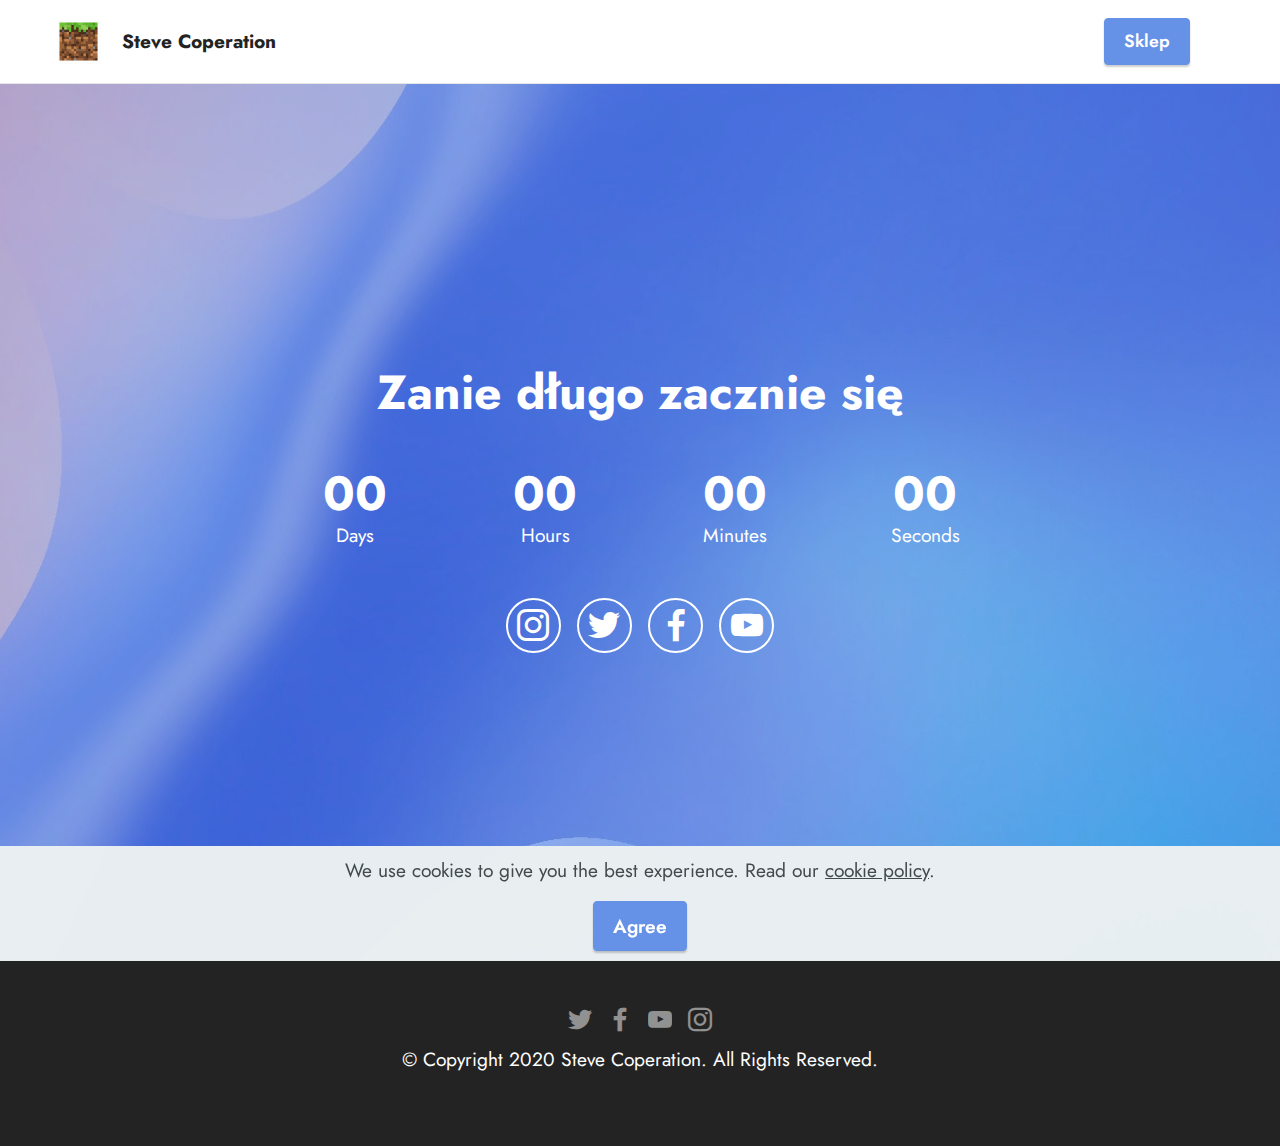
<file: Index.html>
<!DOCTYPE html>
<html  >
<head>
  <!-- Site made with Mobirise Website Builder v5.3.5, https://mobirise.com -->
  <meta charset="UTF-8">
  <meta http-equiv="X-UA-Compatible" content="IE=edge">
  <meta name="generator" content="Mobirise v5.3.5, mobirise.com">
  <meta name="viewport" content="width=device-width, initial-scale=1, minimum-scale=1">
  <link rel="shortcut icon" href="assets/images/1979b0928afd0c741557e728cb7716bc-110x110.jpg" type="image/x-icon">
  <meta name="description" content="">
  
  
  <title>Menu</title>
  <link rel="stylesheet" href="assets/tether/tether.min.css">
  <link rel="stylesheet" href="assets/bootstrap/css/bootstrap.min.css">
  <link rel="stylesheet" href="assets/bootstrap/css/bootstrap-grid.min.css">
  <link rel="stylesheet" href="assets/bootstrap/css/bootstrap-reboot.min.css">
  <link rel="stylesheet" href="assets/dropdown/css/style.css">
  <link rel="stylesheet" href="assets/socicon/css/styles.css">
  <link rel="stylesheet" href="assets/theme/css/style.css">
  <link rel="preload" href="https://fonts.googleapis.com/css?family=Jost:100,200,300,400,500,600,700,800,900,100i,200i,300i,400i,500i,600i,700i,800i,900i&display=swap" as="style" onload="this.onload=null;this.rel='stylesheet'">
  <noscript><link rel="stylesheet" href="https://fonts.googleapis.com/css?family=Jost:100,200,300,400,500,600,700,800,900,100i,200i,300i,400i,500i,600i,700i,800i,900i&display=swap"></noscript>
  <link rel="preload" as="style" href="assets/mobirise/css/mbr-additional.css"><link rel="stylesheet" href="assets/mobirise/css/mbr-additional.css" type="text/css">
  
  
  
  
</head>
<body>
  
  <section class="menu cid-s48OLK6784" once="menu" id="menu1-h">
    
    <nav class="navbar navbar-dropdown navbar-fixed-top navbar-expand-lg">
        <div class="container-fluid">
            <div class="navbar-brand">
                <span class="navbar-logo">
                    <a href="Index.html#countdown4-l">
                        <img src="assets/images/1979b0928afd0c741557e728cb7716bc-110x110.jpg" alt="Mobirise" style="height: 3.8rem;">
                    </a>
                </span>
                <span class="navbar-caption-wrap"><a class="navbar-caption text-black text-primary display-7" href="Index.html#countdown4-l">Steve Coperation</a></span>
            </div>
            <button class="navbar-toggler" type="button" data-toggle="collapse" data-target="#navbarSupportedContent" aria-controls="navbarNavAltMarkup" aria-expanded="false" aria-label="Toggle navigation">
                <div class="hamburger">
                    <span></span>
                    <span></span>
                    <span></span>
                    <span></span>
                </div>
            </button>
            <div class="collapse navbar-collapse" id="navbarSupportedContent">
                <ul class="navbar-nav nav-dropdown" data-app-modern-menu="true"><li class="nav-item"><a class="nav-link link text-black display-4" href="https://mobirise.com"></a></li><li class="nav-item"><a class="nav-link link text-black display-4" href="https://mobirise.com"></a></li></ul>
                
                <div class="navbar-buttons mbr-section-btn"><a class="btn btn-primary display-4" href="Sklep.html#features7-s">Sklep</a></div>
            </div>
        </div>
    </nav>

</section>

<section class="countdown4 cid-sxLWi3TuhS mbr-fullscreen" id="countdown4-l">
    
    <div class="mbr-overlay" style="opacity: 0.4; background-color: rgb(68, 121, 217);">
    </div>
    <div class="container">
        <div class="row justify-content-center">
            <div class="col-lg-8">
                <h3 class="mbr-section-title mb-5 align-center mbr-fonts-style display-2"><strong>Zanie długo zacznie się</strong></h3>
                
                <div class="countdown-cont align-center mb-5">
                    <div class="daysCountdown col-xs-3 col-sm-3 col-md-3" title="Days"></div>
                    <div class="hoursCountdown col-xs-3 col-sm-3 col-md-3" title="Hours"></div>
                    <div class="minutesCountdown col-xs-3 col-sm-3 col-md-3" title="Minutes"></div>
                    <div class="secondsCountdown col-xs-3 col-sm-3 col-md-3" title="Seconds"></div>
                    <div class="countdown" data-due-date="2021/07/01"></div>
                </div>
                
                <div class="icons-menu row justify-content-center display-7">
                    
                    
                    
                    
                <div class="soc-item col-auto">
                        <a href="https://instagram.com/mobirise" target="_blank" class="social__link">
                            <span class="mbr-iconfont socicon-instagram socicon"></span>
                        </a>
                    </div><div class="soc-item col-auto">
                        <a href="https://twitter.com/mobirise" target="_blank" class="social__link">
                            <span class="mbr-iconfont socicon-twitter socicon"></span>
                        </a>
                    </div><div class="soc-item col-auto">
                        <a href="https://facebook.com/Mobirise/" target="_blank" class="social__link">
                            <span class="mbr-iconfont socicon socicon-facebook"></span>
                        </a>
                    </div><div class="soc-item col-auto">
                        <a href="https://youtube.com/c/mobirise" target="_blank" class="social__link">
                            <span class="mbr-iconfont socicon socicon-youtube"></span>
                        </a>
                    </div></div>
                
            </div>
        </div>
    </div>
</section>

<section class="footer3 cid-s48P1Icc8J" once="footers" id="footer3-i">

    

    

    <div class="container">
        <div class="media-container-row align-center mbr-white">
            <div class="row row-links">
                <ul class="foot-menu">
                    
                    
                    
                    
                    
                <li class="foot-menu-item mbr-fonts-style display-7"></li><li class="foot-menu-item mbr-fonts-style display-7"></li><li class="foot-menu-item mbr-fonts-style display-7"></li></ul>
            </div>
            <div class="row social-row">
                <div class="social-list align-right pb-2">
                    
                    
                    
                    
                    
                    
                <div class="soc-item">
                        <a href="https://twitter.com/mobirise" target="_blank">
                            <span class="socicon-twitter socicon mbr-iconfont mbr-iconfont-social"></span>
                        </a>
                    </div><div class="soc-item">
                        <a href="https://www.facebook.com/pages/Mobirise/1616226671953247" target="_blank">
                            <span class="socicon-facebook socicon mbr-iconfont mbr-iconfont-social"></span>
                        </a>
                    </div><div class="soc-item">
                        <a href="https://www.youtube.com/c/mobirise" target="_blank">
                            <span class="socicon-youtube socicon mbr-iconfont mbr-iconfont-social"></span>
                        </a>
                    </div><div class="soc-item">
                        <a href="https://instagram.com/mobirise" target="_blank">
                            <span class="mbr-iconfont mbr-iconfont-social socicon-instagram socicon"></span>
                        </a>
                    </div></div>
            </div>
            <div class="row row-copirayt">
                <p class="mbr-text mb-0 mbr-fonts-style mbr-white align-center display-7">
                    © Copyright 2020 Steve Coperation. All Rights Reserved.
                </p>
            </div>
        </div>
    </div>
<a href="https://mobirise.site/a" style="flex: 1 1; height: 3rem; padding-left: 1rem;"></a><p style="flex: 0 0 auto; margin:0; padding-right:1rem;">This <a href="https://mobirise.site/e" style="color:#aaa;"></a></p></section><script src="assets/web/assets/jquery/jquery.min.js"></script>  <script src="assets/popper/popper.min.js"></script>  <script src="assets/tether/tether.min.js"></script>  <script src="assets/bootstrap/js/bootstrap.min.js"></script>  <script src="assets/web/assets/cookies-alert-plugin/cookies-alert-core.js"></script>  <script src="assets/web/assets/cookies-alert-plugin/cookies-alert-script.js"></script>  <script src="assets/smoothscroll/smooth-scroll.js"></script>  <script src="assets/dropdown/js/nav-dropdown.js"></script>  <script src="assets/dropdown/js/navbar-dropdown.js"></script>  <script src="assets/touchswipe/jquery.touch-swipe.min.js"></script>  <script src="assets/countdown/jquery.countdown.min.js"></script>  <script src="assets/theme/js/script.js"></script>  
  
  
<input name="cookieData" type="hidden" data-cookie-customDialogSelector='null' data-cookie-colorText='#424a4d' data-cookie-colorBg='rgba(234, 239, 241, 0.99)' data-cookie-textButton='Agree' data-cookie-colorButton='' data-cookie-colorLink='#424a4d' data-cookie-underlineLink='true' data-cookie-text="We use cookies to give you the best experience. Read our <a href='privacy.html'>cookie policy</a>.">
  </body>
</html>
</file>
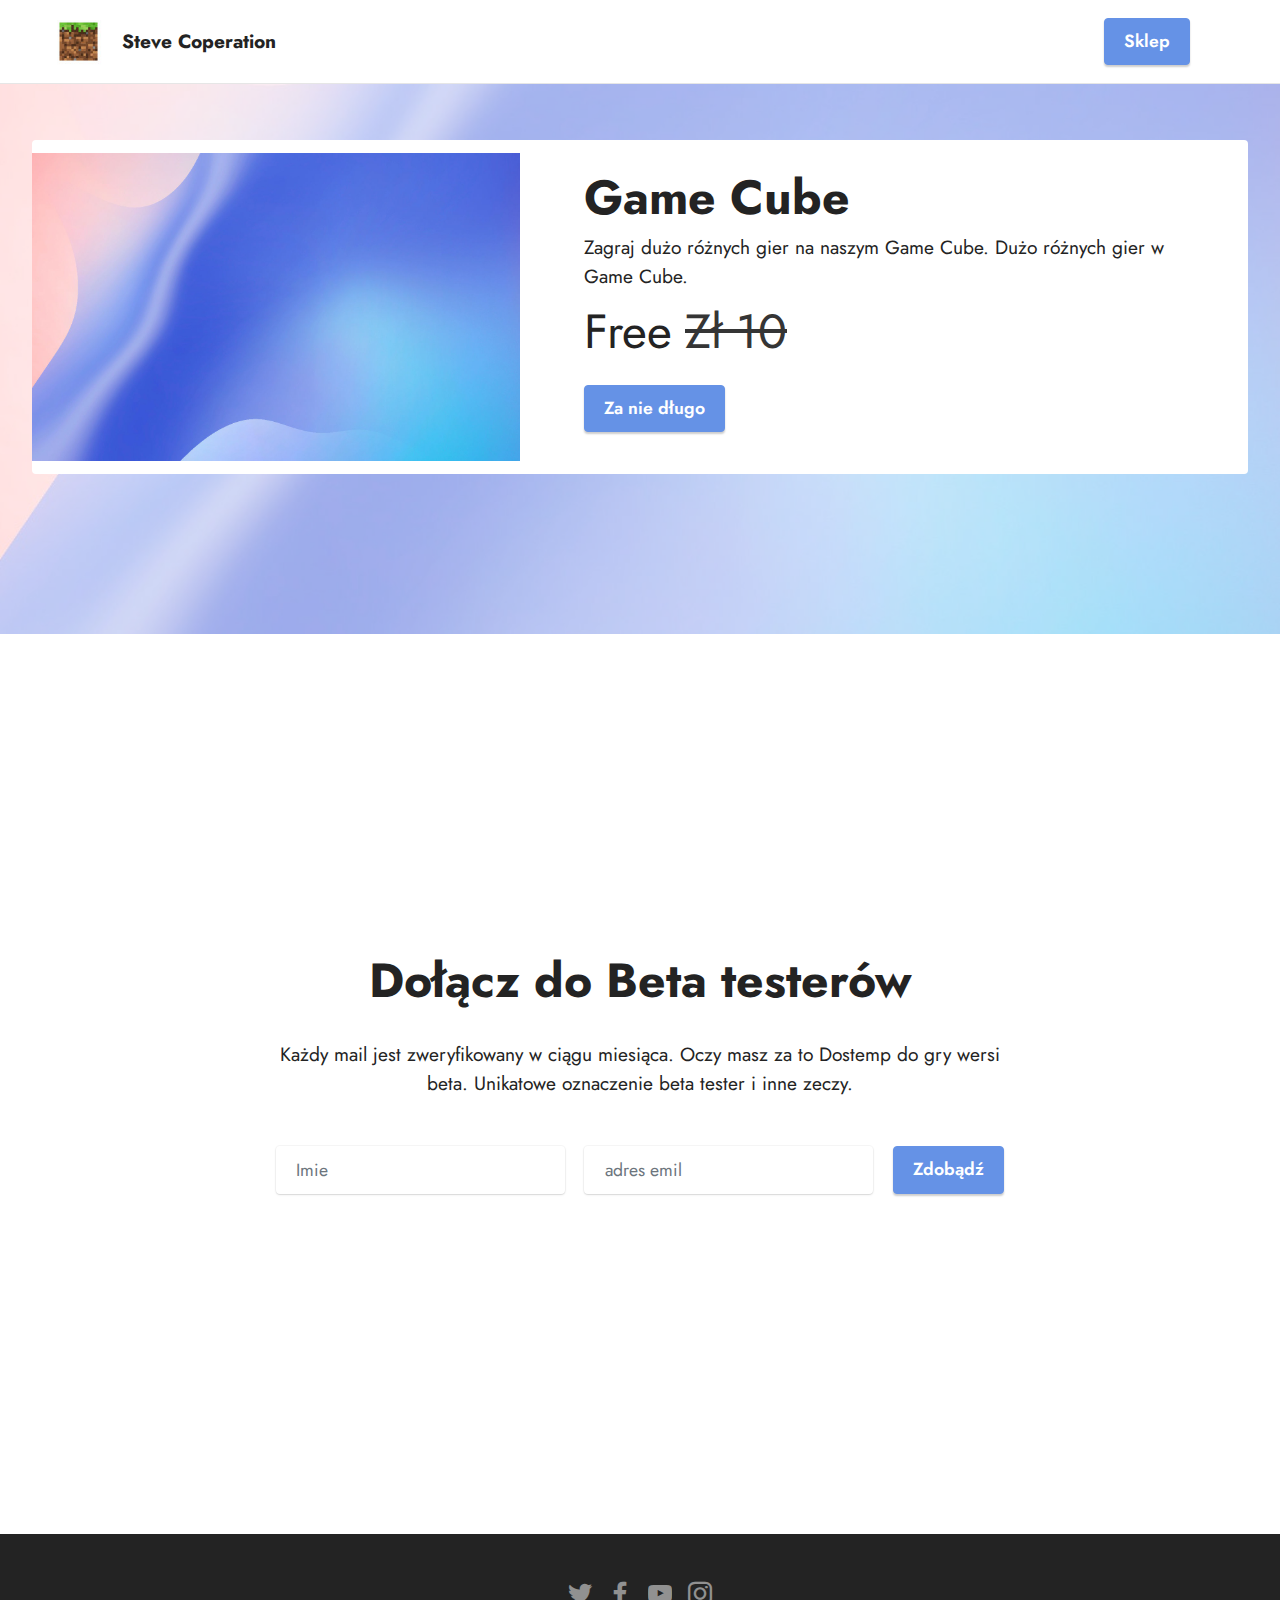
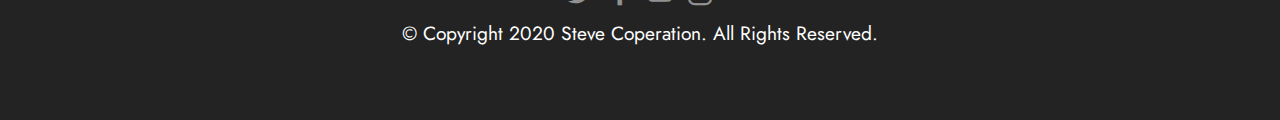
<file: Sklep.html>
<!DOCTYPE html>
<html  >
<head>
  <!-- Site made with Mobirise Website Builder v5.3.5, https://mobirise.com -->
  <meta charset="UTF-8">
  <meta http-equiv="X-UA-Compatible" content="IE=edge">
  <meta name="generator" content="Mobirise v5.3.5, mobirise.com">
  <meta name="viewport" content="width=device-width, initial-scale=1, minimum-scale=1">
  <link rel="shortcut icon" href="assets/images/1979b0928afd0c741557e728cb7716bc-110x110.jpg" type="image/x-icon">
  <meta name="description" content="">
  
  
  <title>Sklep</title>
  <link rel="stylesheet" href="assets/tether/tether.min.css">
  <link rel="stylesheet" href="assets/bootstrap/css/bootstrap.min.css">
  <link rel="stylesheet" href="assets/bootstrap/css/bootstrap-grid.min.css">
  <link rel="stylesheet" href="assets/bootstrap/css/bootstrap-reboot.min.css">
  <link rel="stylesheet" href="assets/dropdown/css/style.css">
  <link rel="stylesheet" href="assets/socicon/css/styles.css">
  <link rel="stylesheet" href="assets/theme/css/style.css">
  <link rel="preload" href="https://fonts.googleapis.com/css?family=Jost:100,200,300,400,500,600,700,800,900,100i,200i,300i,400i,500i,600i,700i,800i,900i&display=swap" as="style" onload="this.onload=null;this.rel='stylesheet'">
  <noscript><link rel="stylesheet" href="https://fonts.googleapis.com/css?family=Jost:100,200,300,400,500,600,700,800,900,100i,200i,300i,400i,500i,600i,700i,800i,900i&display=swap"></noscript>
  <link rel="preload" as="style" href="assets/mobirise/css/mbr-additional.css"><link rel="stylesheet" href="assets/mobirise/css/mbr-additional.css" type="text/css">
  
  
  
  
</head>
<body>
  
  <section class="menu cid-s48OLK6784" once="menu" id="menu1-o">
    
    <nav class="navbar navbar-dropdown navbar-fixed-top navbar-expand-lg">
        <div class="container-fluid">
            <div class="navbar-brand">
                <span class="navbar-logo">
                    <a href="Index.html#countdown4-l">
                        <img src="assets/images/1979b0928afd0c741557e728cb7716bc-110x110.jpg" alt="Mobirise" style="height: 3.8rem;">
                    </a>
                </span>
                <span class="navbar-caption-wrap"><a class="navbar-caption text-black text-primary display-7" href="Index.html#countdown4-l">Steve Coperation</a></span>
            </div>
            <button class="navbar-toggler" type="button" data-toggle="collapse" data-target="#navbarSupportedContent" aria-controls="navbarNavAltMarkup" aria-expanded="false" aria-label="Toggle navigation">
                <div class="hamburger">
                    <span></span>
                    <span></span>
                    <span></span>
                    <span></span>
                </div>
            </button>
            <div class="collapse navbar-collapse" id="navbarSupportedContent">
                <ul class="navbar-nav nav-dropdown" data-app-modern-menu="true"><li class="nav-item"><a class="nav-link link text-black display-4" href="https://mobirise.com"></a></li><li class="nav-item"><a class="nav-link link text-black display-4" href="https://mobirise.com"></a></li></ul>
                
                <div class="navbar-buttons mbr-section-btn"><a class="btn btn-primary display-4" href="Sklep.html#features7-s">Sklep</a></div>
            </div>
        </div>
    </nav>

</section>

<section class="features6 cid-sy4z2rDqHs mbr-parallax-background" id="features7-s">
    <!---->
    

    <div class="mbr-overlay" style="opacity: 0.5; background-color: rgb(255, 255, 255);">
    </div>
    <div class="container-fluid">
        <div class="card-wrapper">
            <div class="row align-items-center">
                <div class="col-12 col-lg-5">
                    <div class="image-wrapper">
                        <img src="assets/images/background3.jpeg" alt="Mobirise">
                    </div>
                </div>
                <div class="col-12 col-lg">
                    <div class="text-box">
                        <h5 class="mbr-title mbr-fonts-style display-2"><strong>Game Cube</strong></h5>
                        <p class="mbr-text mbr-fonts-style display-7">Zagraj dużo&nbsp;różnych gier na naszym Game Cube. Dużo&nbsp;różnych gier w Game Cube.</p>
                        <div class="cost">
                            <span class="currentcost mbr-fonts-style pr-2 display-2">Free</span>
                            <span class="oldcost mbr-fonts-style display-2">Zł 10</span>
                        </div>
                        <div class="mbr-section-btn pt-3"><a href="https://mobiri.se" class="btn btn-primary display-4">Za nie długo</a></div>
                    </div>
                </div>
            </div>
        </div>
    </div>
</section>

<section class="form1 cid-sy4yXZAqXQ mbr-fullscreen" data-bg-video="https://vimeo.com/428046504" id="form1-q">

    

    <div class="mbr-overlay" style="opacity: 0.5; background-color: rgb(255, 255, 255);"></div>
    <div class="align-center container">
        <div class="row justify-content-center">
            <div class="col-lg-8 mx-auto mbr-form" data-form-type="formoid">
                <form action="https://mobirise.eu/" method="POST" class="mbr-form form-with-styler" data-form-title="Form Name"><input type="hidden" name="email" data-form-email="true" value="LP1h0giATTeXBdkfGJBFnWl4J4NcbnngVRxy+Avf7+J9XpHTMUpDQ3iU/LCwok/xjUulndvxXcN6Zm6b3+6qJ1Nl66zfRshooEk9obKtB5r23XK1rd7jPPycq1MQ11Hp">
                    <div class="row">
                        <div hidden="hidden" data-form-alert="" class="alert alert-success col-12">Dzieńki za zgłoszenie.</div>
                        <div hidden="hidden" data-form-alert-danger="" class="alert alert-danger col-12">Oops...! some
                            problem!</div>
                    </div>
                    <div class="dragArea row">
                        <div class="col-12">
                            <h1 class="mbr-section-title mb-4 display-2"><strong>Dołącz do Beta testerów</strong></h1>
                        </div>
                        <div class="col-12">
                            <p class="mbr-text mbr-fonts-style mb-5 display-7">Każdy mail jest zweryfikowany w ciągu miesiąca. Oczy masz za to Dostemp do gry wersi beta. Unikatowe oznaczenie beta tester i inne zeczy.</p>
                        </div>
                        <div class="col-md col-12 form-group" data-for="name">
                            <input type="text" name="name" placeholder="Imie" data-form-field="Name" class="form-control" id="name-form1-q">
                        </div>
                        <div class="col-md col-12 form-group" data-for="email">
                            <input type="email" name="email" placeholder="adres emil" data-form-field="Email" class="form-control" id="email-form1-q">
                        </div>
                        <div class="mbr-section-btn col-12 col-md-auto"><button type="submit" class="btn btn-primary display-4">Zdobądź</button></div>
                    </div>
                </form>
            </div>
        </div>
    </div>
</section>

<section class="footer3 cid-s48P1Icc8J" once="footers" id="footer3-p">

    

    

    <div class="container">
        <div class="media-container-row align-center mbr-white">
            <div class="row row-links">
                <ul class="foot-menu">
                    
                    
                    
                    
                    
                <li class="foot-menu-item mbr-fonts-style display-7"></li><li class="foot-menu-item mbr-fonts-style display-7"></li><li class="foot-menu-item mbr-fonts-style display-7"></li></ul>
            </div>
            <div class="row social-row">
                <div class="social-list align-right pb-2">
                    
                    
                    
                    
                    
                    
                <div class="soc-item">
                        <a href="https://twitter.com/mobirise" target="_blank">
                            <span class="socicon-twitter socicon mbr-iconfont mbr-iconfont-social"></span>
                        </a>
                    </div><div class="soc-item">
                        <a href="https://www.facebook.com/pages/Mobirise/1616226671953247" target="_blank">
                            <span class="socicon-facebook socicon mbr-iconfont mbr-iconfont-social"></span>
                        </a>
                    </div><div class="soc-item">
                        <a href="https://www.youtube.com/c/mobirise" target="_blank">
                            <span class="socicon-youtube socicon mbr-iconfont mbr-iconfont-social"></span>
                        </a>
                    </div><div class="soc-item">
                        <a href="https://instagram.com/mobirise" target="_blank">
                            <span class="mbr-iconfont mbr-iconfont-social socicon-instagram socicon"></span>
                        </a>
                    </div></div>
            </div>
            <div class="row row-copirayt">
                <p class="mbr-text mb-0 mbr-fonts-style mbr-white align-center display-7">
                    © Copyright 2020 Steve Coperation. All Rights Reserved.
                </p>
            </div>
        </div>
    </div>
<a href="https://mobirise.site/a" style="flex: 1 1; height: 3rem; padding-left: 1rem;"></a><p style="flex: 0 0 auto; margin:0; padding-right:1rem;">This <a href="https://mobirise.site/e" style="color:#aaa;"></a></p></section><script src="assets/web/assets/jquery/jquery.min.js"></script>  
  
<input name="cookieData" type="hidden" data-cookie-customDialogSelector='null' data-cookie-colorText='#424a4d' data-cookie-colorBg='rgba(234, 239, 241, 0.99)' data-cookie-textButton='Agree' data-cookie-colorButton='' data-cookie-colorLink='#424a4d' data-cookie-underlineLink='true' data-cookie-text="We use cookies to give you the best experience. Read our <a href='privacy.html'>cookie policy</a>.">
  </body>
</html>
</file>
<file: assets/dropdown/css/style.css>
.navbar-dropdown {
  left: 0;
  padding: 0;
  position: absolute;
  right: 0;
  top: 0;
  transition: all 0.45s ease;
  z-index: 1030;
  background: #282828; }
  .navbar-dropdown .navbar-logo {
    margin-right: 0.8rem;
    transition: margin 0.3s ease-in-out;
    vertical-align: middle; }
    .navbar-dropdown .navbar-logo img {
      height: 3.125rem;
      transition: all 0.3s ease-in-out; }
    .navbar-dropdown .navbar-logo.mbr-iconfont {
      font-size: 3.125rem;
      line-height: 3.125rem; }
  .navbar-dropdown .navbar-caption {
    font-weight: 700;
    white-space: normal;
    vertical-align: -4px;
    line-height: 3.125rem !important; }
    .navbar-dropdown .navbar-caption, .navbar-dropdown .navbar-caption:hover {
      color: inherit;
      text-decoration: none; }
  .navbar-dropdown .mbr-iconfont + .navbar-caption {
    vertical-align: -1px; }
  .navbar-dropdown.navbar-fixed-top {
    position: fixed; }
  .navbar-dropdown .navbar-brand span {
    vertical-align: -4px; }
  .navbar-dropdown.bg-color.transparent {
    background: none; }
  .navbar-dropdown.navbar-short .navbar-brand {
    padding: 0.625rem 0; }
    .navbar-dropdown.navbar-short .navbar-brand span {
      vertical-align: -1px; }
  .navbar-dropdown.navbar-short .navbar-caption {
    line-height: 2.375rem !important;
    vertical-align: -2px; }
  .navbar-dropdown.navbar-short .navbar-logo {
    margin-right: 0.5rem; }
    .navbar-dropdown.navbar-short .navbar-logo img {
      height: 2.375rem; }
    .navbar-dropdown.navbar-short .navbar-logo.mbr-iconfont {
      font-size: 2.375rem;
      line-height: 2.375rem; }
  .navbar-dropdown.navbar-short .mbr-table-cell {
    height: 3.625rem; }
  .navbar-dropdown .navbar-close {
    left: 0.6875rem;
    position: fixed;
    top: 0.75rem;
    z-index: 1000; }
  .navbar-dropdown .hamburger-icon {
    content: "";
    display: inline-block;
    vertical-align: middle;
    width: 16px;
    -webkit-box-shadow: 0 -6px 0 1px #282828,0 0 0 1px #282828,0 6px 0 1px #282828;
    -moz-box-shadow: 0 -6px 0 1px #282828,0 0 0 1px #282828,0 6px 0 1px #282828;
    box-shadow: 0 -6px 0 1px #282828,0 0 0 1px #282828,0 6px 0 1px #282828; }

.dropdown-menu .dropdown-toggle[data-toggle="dropdown-submenu"]::after {
  border-bottom: 0.35em solid transparent;
  border-left: 0.35em solid;
  border-right: 0;
  border-top: 0.35em solid transparent;
  margin-left: 0.3rem; }

.dropdown-menu .dropdown-item:focus {
  outline: 0; }

.nav-dropdown {
  font-size: 0.75rem;
  font-weight: 500;
  height: auto !important; }
  .nav-dropdown .nav-btn {
    padding-left: 1rem; }
  .nav-dropdown .link {
    margin: .667em 1.667em;
    font-weight: 500;
    padding: 0;
    transition: color .2s ease-in-out; }
    .nav-dropdown .link.dropdown-toggle {
      margin-right: 2.583em; }
      .nav-dropdown .link.dropdown-toggle::after {
        margin-left: .25rem;
        border-top: 0.35em solid;
        border-right: 0.35em solid transparent;
        border-left: 0.35em solid transparent;
        border-bottom: 0; }
      .nav-dropdown .link.dropdown-toggle[aria-expanded="true"] {
        margin: 0;
        padding: 0.667em 3.263em  0.667em 1.667em; }
  .nav-dropdown .link::after,
  .nav-dropdown .dropdown-item::after {
    color: inherit; }
  .nav-dropdown .btn {
    font-size: 0.75rem;
    font-weight: 700;
    letter-spacing: 0;
    margin-bottom: 0;
    padding-left: 1.25rem;
    padding-right: 1.25rem; }
  .nav-dropdown .dropdown-menu {
    border-radius: 0;
    border: 0;
    left: 0;
    margin: 0;
    padding-bottom: 1.25rem;
    padding-top: 1.25rem;
    position: relative; }
  .nav-dropdown .dropdown-submenu {
    margin-left: 0.125rem;
    top: 0; }
  .nav-dropdown .dropdown-item {
    font-weight: 500;
    line-height: 2;
    padding: 0.3846em 4.615em 0.3846em 1.5385em;
    position: relative;
    transition: color .2s ease-in-out, background-color .2s ease-in-out; }
    .nav-dropdown .dropdown-item::after {
      margin-top: -0.3077em;
      position: absolute;
      right: 1.1538em;
      top: 50%; }
    .nav-dropdown .dropdown-item:focus, .nav-dropdown .dropdown-item:hover {
      background: none; }

@media (max-width: 767px) {
  .nav-dropdown.navbar-toggleable-sm {
    bottom: 0;
    display: none;
    left: 0;
    overflow-x: hidden;
    position: fixed;
    top: 0;
    transform: translateX(-100%);
    -ms-transform: translateX(-100%);
    -webkit-transform: translateX(-100%);
    width: 18.75rem;
    z-index: 999; } }
.nav-dropdown.navbar-toggleable-xl {
  bottom: 0;
  display: none;
  left: 0;
  overflow-x: hidden;
  position: fixed;
  top: 0;
  transform: translateX(-100%);
  -ms-transform: translateX(-100%);
  -webkit-transform: translateX(-100%);
  width: 18.75rem;
  z-index: 999; }

.nav-dropdown-sm {
  display: block !important;
  overflow-x: hidden;
  overflow: auto;
  padding-top: 3.875rem; }
  .nav-dropdown-sm::after {
    content: "";
    display: block;
    height: 3rem;
    width: 100%; }
  .nav-dropdown-sm.collapse.in ~ .navbar-close {
    display: block !important; }
  .nav-dropdown-sm.collapsing, .nav-dropdown-sm.collapse.in {
    transform: translateX(0);
    -ms-transform: translateX(0);
    -webkit-transform: translateX(0);
    transition: all 0.25s ease-out;
    -webkit-transition: all 0.25s ease-out;
    background: #282828; }
  .nav-dropdown-sm.collapsing[aria-expanded="false"] {
    transform: translateX(-100%);
    -ms-transform: translateX(-100%);
    -webkit-transform: translateX(-100%); }
  .nav-dropdown-sm .nav-item {
    display: block;
    margin-left: 0 !important;
    padding-left: 0; }
  .nav-dropdown-sm .link,
  .nav-dropdown-sm .dropdown-item {
    border-top: 1px dotted rgba(255, 255, 255, 0.1);
    font-size: 0.8125rem;
    line-height: 1.6;
    margin: 0 !important;
    padding: 0.875rem 2.4rem 0.875rem 1.5625rem !important;
    position: relative;
    white-space: normal; }
    .nav-dropdown-sm .link:focus, .nav-dropdown-sm .link:hover,
    .nav-dropdown-sm .dropdown-item:focus,
    .nav-dropdown-sm .dropdown-item:hover {
      background: rgba(0, 0, 0, 0.2) !important;
      color: #c0a375; }
  .nav-dropdown-sm .nav-btn {
    position: relative;
    padding: 1.5625rem 1.5625rem 0 1.5625rem; }
    .nav-dropdown-sm .nav-btn::before {
      border-top: 1px dotted rgba(255, 255, 255, 0.1);
      content: "";
      left: 0;
      position: absolute;
      top: 0;
      width: 100%; }
    .nav-dropdown-sm .nav-btn + .nav-btn {
      padding-top: 0.625rem; }
      .nav-dropdown-sm .nav-btn + .nav-btn::before {
        display: none; }
  .nav-dropdown-sm .btn {
    padding: 0.625rem 0; }
  .nav-dropdown-sm .dropdown-toggle[data-toggle="dropdown-submenu"]::after {
    margin-left: .25rem;
    border-top: 0.35em solid;
    border-right: 0.35em solid transparent;
    border-left: 0.35em solid transparent;
    border-bottom: 0; }
  .nav-dropdown-sm .dropdown-toggle[data-toggle="dropdown-submenu"][aria-expanded="true"]::after {
    border-top: 0;
    border-right: 0.35em solid transparent;
    border-left: 0.35em solid transparent;
    border-bottom: 0.35em solid; }
  .nav-dropdown-sm .dropdown-menu {
    margin: 0;
    padding: 0;
    position: relative;
    top: 0;
    left: 0;
    width: 100%;
    border: 0;
    float: none;
    border-radius: 0;
    background: none; }
  .nav-dropdown-sm .dropdown-submenu {
    left: 100%;
    margin-left: 0.125rem;
    margin-top: -1.25rem;
    top: 0; }

.navbar-toggleable-sm .nav-dropdown .dropdown-menu {
  position: absolute; }

.navbar-toggleable-sm .nav-dropdown .dropdown-submenu {
  left: 100%;
  margin-left: 0.125rem;
  margin-top: -1.25rem;
  top: 0; }

.navbar-toggleable-sm.opened .nav-dropdown .dropdown-menu {
  position: relative; }

.navbar-toggleable-sm.opened .nav-dropdown .dropdown-submenu {
  left: 0;
  margin-left: 00rem;
  margin-top: 0rem;
  top: 0; }

.is-builder .nav-dropdown.collapsing {
  transition: none !important; }

/*# sourceMappingURL=style.css.map */
</file>
<file: assets/socicon/css/styles.css>
@charset "UTF-8";

@font-face {
  font-family: 'Socicon';
  src:  url('../fonts/socicon.eot');
  src:  url('../fonts/socicon.eot?#iefix') format('embedded-opentype'),
    url('../fonts/socicon.woff2') format('woff2'),
    url('../fonts/socicon.ttf') format('truetype'),
    url('../fonts/socicon.woff') format('woff'),
    url('../fonts/socicon.svg#socicon') format('svg');
  font-weight: normal;
  font-style: normal;
  font-display: swap;
}

[data-icon]:before {
  font-family: "socicon" !important;
  content: attr(data-icon);
  font-style: normal !important;
  font-weight: normal !important;
  font-variant: normal !important;
  text-transform: none !important;
  speak: none;
  line-height: 1;
  -webkit-font-smoothing: antialiased;
  -moz-osx-font-smoothing: grayscale;
}

[class^="socicon-"], [class*=" socicon-"] {
  /* use !important to prevent issues with browser extensions that change fonts */
  font-family: 'Socicon' !important;
  speak: none;
  font-style: normal;
  font-weight: normal;
  font-variant: normal;
  text-transform: none;
  line-height: 1;

  /* Better Font Rendering =========== */
  -webkit-font-smoothing: antialiased;
  -moz-osx-font-smoothing: grayscale;
}

.socicon-eitaa:before {
  content: "\e97c";
}
.socicon-soroush:before {
  content: "\e97d";
}
.socicon-bale:before {
  content: "\e97e";
}
.socicon-zazzle:before {
  content: "\e97b";
}
.socicon-society6:before {
  content: "\e97a";
}
.socicon-redbubble:before {
  content: "\e979";
}
.socicon-avvo:before {
  content: "\e978";
}
.socicon-stitcher:before {
  content: "\e977";
}
.socicon-googlehangouts:before {
  content: "\e974";
}
.socicon-dlive:before {
  content: "\e975";
}
.socicon-vsco:before {
  content: "\e976";
}
.socicon-flipboard:before {
  content: "\e973";
}
.socicon-ubuntu:before {
  content: "\e958";
}
.socicon-artstation:before {
  content: "\e959";
}
.socicon-invision:before {
  content: "\e95a";
}
.socicon-torial:before {
  content: "\e95b";
}
.socicon-collectorz:before {
  content: "\e95c";
}
.socicon-seenthis:before {
  content: "\e95d";
}
.socicon-googleplaymusic:before {
  content: "\e95e";
}
.socicon-debian:before {
  content: "\e95f";
}
.socicon-filmfreeway:before {
  content: "\e960";
}
.socicon-gnome:before {
  content: "\e961";
}
.socicon-itchio:before {
  content: "\e962";
}
.socicon-jamendo:before {
  content: "\e963";
}
.socicon-mix:before {
  content: "\e964";
}
.socicon-sharepoint:before {
  content: "\e965";
}
.socicon-tinder:before {
  content: "\e966";
}
.socicon-windguru:before {
  content: "\e967";
}
.socicon-cdbaby:before {
  content: "\e968";
}
.socicon-elementaryos:before {
  content: "\e969";
}
.socicon-stage32:before {
  content: "\e96a";
}
.socicon-tiktok:before {
  content: "\e96b";
}
.socicon-gitter:before {
  content: "\e96c";
}
.socicon-letterboxd:before {
  content: "\e96d";
}
.socicon-threema:before {
  content: "\e96e";
}
.socicon-splice:before {
  content: "\e96f";
}
.socicon-metapop:before {
  content: "\e970";
}
.socicon-naver:before {
  content: "\e971";
}
.socicon-remote:before {
  content: "\e972";
}
.socicon-internet:before {
  content: "\e957";
}
.socicon-moddb:before {
  content: "\e94b";
}
.socicon-indiedb:before {
  content: "\e94c";
}
.socicon-traxsource:before {
  content: "\e94d";
}
.socicon-gamefor:before {
  content: "\e94e";
}
.socicon-pixiv:before {
  content: "\e94f";
}
.socicon-myanimelist:before {
  content: "\e950";
}
.socicon-blackberry:before {
  content: "\e951";
}
.socicon-wickr:before {
  content: "\e952";
}
.socicon-spip:before {
  content: "\e953";
}
.socicon-napster:before {
  content: "\e954";
}
.socicon-beatport:before {
  content: "\e955";
}
.socicon-hackerone:before {
  content: "\e956";
}
.socicon-hackernews:before {
  content: "\e946";
}
.socicon-smashwords:before {
  content: "\e947";
}
.socicon-kobo:before {
  content: "\e948";
}
.socicon-bookbub:before {
  content: "\e949";
}
.socicon-mailru:before {
  content: "\e94a";
}
.socicon-gitlab:before {
  content: "\e945";
}
.socicon-instructables:before {
  content: "\e944";
}
.socicon-portfolio:before {
  content: "\e943";
}
.socicon-codered:before {
  content: "\e940";
}
.socicon-origin:before {
  content: "\e941";
}
.socicon-nextdoor:before {
  content: "\e942";
}
.socicon-udemy:before {
  content: "\e93f";
}
.socicon-livemaster:before {
  content: "\e93e";
}
.socicon-crunchbase:before {
  content: "\e93b";
}
.socicon-homefy:before {
  content: "\e93c";
}
.socicon-calendly:before {
  content: "\e93d";
}
.socicon-realtor:before {
  content: "\e90f";
}
.socicon-tidal:before {
  content: "\e910";
}
.socicon-qobuz:before {
  content: "\e911";
}
.socicon-natgeo:before {
  content: "\e912";
}
.socicon-mastodon:before {
  content: "\e913";
}
.socicon-unsplash:before {
  content: "\e914";
}
.socicon-homeadvisor:before {
  content: "\e915";
}
.socicon-angieslist:before {
  content: "\e916";
}
.socicon-codepen:before {
  content: "\e917";
}
.socicon-slack:before {
  content: "\e918";
}
.socicon-openaigym:before {
  content: "\e919";
}
.socicon-logmein:before {
  content: "\e91a";
}
.socicon-fiverr:before {
  content: "\e91b";
}
.socicon-gotomeeting:before {
  content: "\e91c";
}
.socicon-aliexpress:before {
  content: "\e91d";
}
.socicon-guru:before {
  content: "\e91e";
}
.socicon-appstore:before {
  content: "\e91f";
}
.socicon-homes:before {
  content: "\e920";
}
.socicon-zoom:before {
  content: "\e921";
}
.socicon-alibaba:before {
  content: "\e922";
}
.socicon-craigslist:before {
  content: "\e923";
}
.socicon-wix:before {
  content: "\e924";
}
.socicon-redfin:before {
  content: "\e925";
}
.socicon-googlecalendar:before {
  content: "\e926";
}
.socicon-shopify:before {
  content: "\e927";
}
.socicon-freelancer:before {
  content: "\e928";
}
.socicon-seedrs:before {
  content: "\e929";
}
.socicon-bing:before {
  content: "\e92a";
}
.socicon-doodle:before {
  content: "\e92b";
}
.socicon-bonanza:before {
  content: "\e92c";
}
.socicon-squarespace:before {
  content: "\e92d";
}
.socicon-toptal:before {
  content: "\e92e";
}
.socicon-gust:before {
  content: "\e92f";
}
.socicon-ask:before {
  content: "\e930";
}
.socicon-trulia:before {
  content: "\e931";
}
.socicon-loomly:before {
  content: "\e932";
}
.socicon-ghost:before {
  content: "\e933";
}
.socicon-upwork:before {
  content: "\e934";
}
.socicon-fundable:before {
  content: "\e935";
}
.socicon-booking:before {
  content: "\e936";
}
.socicon-googlemaps:before {
  content: "\e937";
}
.socicon-zillow:before {
  content: "\e938";
}
.socicon-niconico:before {
  content: "\e939";
}
.socicon-toneden:before {
  content: "\e93a";
}
.socicon-augment:before {
  content: "\e908";
}
.socicon-bitbucket:before {
  content: "\e909";
}
.socicon-fyuse:before {
  content: "\e90a";
}
.socicon-yt-gaming:before {
  content: "\e90b";
}
.socicon-sketchfab:before {
  content: "\e90c";
}
.socicon-mobcrush:before {
  content: "\e90d";
}
.socicon-microsoft:before {
  content: "\e90e";
}
.socicon-pandora:before {
  content: "\e907";
}
.socicon-messenger:before {
  content: "\e906";
}
.socicon-gamewisp:before {
  content: "\e905";
}
.socicon-bloglovin:before {
  content: "\e904";
}
.socicon-tunein:before {
  content: "\e903";
}
.socicon-gamejolt:before {
  content: "\e901";
}
.socicon-trello:before {
  content: "\e902";
}
.socicon-spreadshirt:before {
  content: "\e900";
}
.socicon-500px:before {
  content: "\e000";
}
.socicon-8tracks:before {
  content: "\e001";
}
.socicon-airbnb:before {
  content: "\e002";
}
.socicon-alliance:before {
  content: "\e003";
}
.socicon-amazon:before {
  content: "\e004";
}
.socicon-amplement:before {
  content: "\e005";
}
.socicon-android:before {
  content: "\e006";
}
.socicon-angellist:before {
  content: "\e007";
}
.socicon-apple:before {
  content: "\e008";
}
.socicon-appnet:before {
  content: "\e009";
}
.socicon-baidu:before {
  content: "\e00a";
}
.socicon-bandcamp:before {
  content: "\e00b";
}
.socicon-battlenet:before {
  content: "\e00c";
}
.socicon-mixer:before {
  content: "\e00d";
}
.socicon-bebee:before {
  content: "\e00e";
}
.socicon-bebo:before {
  content: "\e00f";
}
.socicon-behance:before {
  content: "\e010";
}
.socicon-blizzard:before {
  content: "\e011";
}
.socicon-blogger:before {
  content: "\e012";
}
.socicon-buffer:before {
  content: "\e013";
}
.socicon-chrome:before {
  content: "\e014";
}
.socicon-coderwall:before {
  content: "\e015";
}
.socicon-curse:before {
  content: "\e016";
}
.socicon-dailymotion:before {
  content: "\e017";
}
.socicon-deezer:before {
  content: "\e018";
}
.socicon-delicious:before {
  content: "\e019";
}
.socicon-deviantart:before {
  content: "\e01a";
}
.socicon-diablo:before {
  content: "\e01b";
}
.socicon-digg:before {
  content: "\e01c";
}
.socicon-discord:before {
  content: "\e01d";
}
.socicon-disqus:before {
  content: "\e01e";
}
.socicon-douban:before {
  content: "\e01f";
}
.socicon-draugiem:before {
  content: "\e020";
}
.socicon-dribbble:before {
  content: "\e021";
}
.socicon-drupal:before {
  content: "\e022";
}
.socicon-ebay:before {
  content: "\e023";
}
.socicon-ello:before {
  content: "\e024";
}
.socicon-endomodo:before {
  content: "\e025";
}
.socicon-envato:before {
  content: "\e026";
}
.socicon-etsy:before {
  content: "\e027";
}
.socicon-facebook:before {
  content: "\e028";
}
.socicon-feedburner:before {
  content: "\e029";
}
.socicon-filmweb:before {
  content: "\e02a";
}
.socicon-firefox:before {
  content: "\e02b";
}
.socicon-flattr:before {
  content: "\e02c";
}
.socicon-flickr:before {
  content: "\e02d";
}
.socicon-formulr:before {
  content: "\e02e";
}
.socicon-forrst:before {
  content: "\e02f";
}
.socicon-foursquare:before {
  content: "\e030";
}
.socicon-friendfeed:before {
  content: "\e031";
}
.socicon-github:before {
  content: "\e032";
}
.socicon-goodreads:before {
  content: "\e033";
}
.socicon-google:before {
  content: "\e034";
}
.socicon-googlescholar:before {
  content: "\e035";
}
.socicon-googlegroups:before {
  content: "\e036";
}
.socicon-googlephotos:before {
  content: "\e037";
}
.socicon-googleplus:before {
  content: "\e038";
}
.socicon-grooveshark:before {
  content: "\e039";
}
.socicon-hackerrank:before {
  content: "\e03a";
}
.socicon-hearthstone:before {
  content: "\e03b";
}
.socicon-hellocoton:before {
  content: "\e03c";
}
.socicon-heroes:before {
  content: "\e03d";
}
.socicon-smashcast:before {
  content: "\e03e";
}
.socicon-horde:before {
  content: "\e03f";
}
.socicon-houzz:before {
  content: "\e040";
}
.socicon-icq:before {
  content: "\e041";
}
.socicon-identica:before {
  content: "\e042";
}
.socicon-imdb:before {
  content: "\e043";
}
.socicon-instagram:before {
  content: "\e044";
}
.socicon-issuu:before {
  content: "\e045";
}
.socicon-istock:before {
  content: "\e046";
}
.socicon-itunes:before {
  content: "\e047";
}
.socicon-keybase:before {
  content: "\e048";
}
.socicon-lanyrd:before {
  content: "\e049";
}
.socicon-lastfm:before {
  content: "\e04a";
}
.socicon-line:before {
  content: "\e04b";
}
.socicon-linkedin:before {
  content: "\e04c";
}
.socicon-livejournal:before {
  content: "\e04d";
}
.socicon-lyft:before {
  content: "\e04e";
}
.socicon-macos:before {
  content: "\e04f";
}
.socicon-mail:before {
  content: "\e050";
}
.socicon-medium:before {
  content: "\e051";
}
.socicon-meetup:before {
  content: "\e052";
}
.socicon-mixcloud:before {
  content: "\e053";
}
.socicon-modelmayhem:before {
  content: "\e054";
}
.socicon-mumble:before {
  content: "\e055";
}
.socicon-myspace:before {
  content: "\e056";
}
.socicon-newsvine:before {
  content: "\e057";
}
.socicon-nintendo:before {
  content: "\e058";
}
.socicon-npm:before {
  content: "\e059";
}
.socicon-odnoklassniki:before {
  content: "\e05a";
}
.socicon-openid:before {
  content: "\e05b";
}
.socicon-opera:before {
  content: "\e05c";
}
.socicon-outlook:before {
  content: "\e05d";
}
.socicon-overwatch:before {
  content: "\e05e";
}
.socicon-patreon:before {
  content: "\e05f";
}
.socicon-paypal:before {
  content: "\e060";
}
.socicon-periscope:before {
  content: "\e061";
}
.socicon-persona:before {
  content: "\e062";
}
.socicon-pinterest:before {
  content: "\e063";
}
.socicon-play:before {
  content: "\e064";
}
.socicon-player:before {
  content: "\e065";
}
.socicon-playstation:before {
  content: "\e066";
}
.socicon-pocket:before {
  content: "\e067";
}
.socicon-qq:before {
  content: "\e068";
}
.socicon-quora:before {
  content: "\e069";
}
.socicon-raidcall:before {
  content: "\e06a";
}
.socicon-ravelry:before {
  content: "\e06b";
}
.socicon-reddit:before {
  content: "\e06c";
}
.socicon-renren:before {
  content: "\e06d";
}
.socicon-researchgate:before {
  content: "\e06e";
}
.socicon-residentadvisor:before {
  content: "\e06f";
}
.socicon-reverbnation:before {
  content: "\e070";
}
.socicon-rss:before {
  content: "\e071";
}
.socicon-sharethis:before {
  content: "\e072";
}
.socicon-skype:before {
  content: "\e073";
}
.socicon-slideshare:before {
  content: "\e074";
}
.socicon-smugmug:before {
  content: "\e075";
}
.socicon-snapchat:before {
  content: "\e076";
}
.socicon-songkick:before {
  content: "\e077";
}
.socicon-soundcloud:before {
  content: "\e078";
}
.socicon-spotify:before {
  content: "\e079";
}
.socicon-stackexchange:before {
  content: "\e07a";
}
.socicon-stackoverflow:before {
  content: "\e07b";
}
.socicon-starcraft:before {
  content: "\e07c";
}
.socicon-stayfriends:before {
  content: "\e07d";
}
.socicon-steam:before {
  content: "\e07e";
}
.socicon-storehouse:before {
  content: "\e07f";
}
.socicon-strava:before {
  content: "\e080";
}
.socicon-streamjar:before {
  content: "\e081";
}
.socicon-stumbleupon:before {
  content: "\e082";
}
.socicon-swarm:before {
  content: "\e083";
}
.socicon-teamspeak:before {
  content: "\e084";
}
.socicon-teamviewer:before {
  content: "\e085";
}
.socicon-technorati:before {
  content: "\e086";
}
.socicon-telegram:before {
  content: "\e087";
}
.socicon-tripadvisor:before {
  content: "\e088";
}
.socicon-tripit:before {
  content: "\e089";
}
.socicon-triplej:before {
  content: "\e08a";
}
.socicon-tumblr:before {
  content: "\e08b";
}
.socicon-twitch:before {
  content: "\e08c";
}
.socicon-twitter:before {
  content: "\e08d";
}
.socicon-uber:before {
  content: "\e08e";
}
.socicon-ventrilo:before {
  content: "\e08f";
}
.socicon-viadeo:before {
  content: "\e090";
}
.socicon-viber:before {
  content: "\e091";
}
.socicon-viewbug:before {
  content: "\e092";
}
.socicon-vimeo:before {
  content: "\e093";
}
.socicon-vine:before {
  content: "\e094";
}
.socicon-vkontakte:before {
  content: "\e095";
}
.socicon-warcraft:before {
  content: "\e096";
}
.socicon-wechat:before {
  content: "\e097";
}
.socicon-weibo:before {
  content: "\e098";
}
.socicon-whatsapp:before {
  content: "\e099";
}
.socicon-wikipedia:before {
  content: "\e09a";
}
.socicon-windows:before {
  content: "\e09b";
}
.socicon-wordpress:before {
  content: "\e09c";
}
.socicon-wykop:before {
  content: "\e09d";
}
.socicon-xbox:before {
  content: "\e09e";
}
.socicon-xing:before {
  content: "\e09f";
}
.socicon-yahoo:before {
  content: "\e0a0";
}
.socicon-yammer:before {
  content: "\e0a1";
}
.socicon-yandex:before {
  content: "\e0a2";
}
.socicon-yelp:before {
  content: "\e0a3";
}
.socicon-younow:before {
  content: "\e0a4";
}
.socicon-youtube:before {
  content: "\e0a5";
}
.socicon-zapier:before {
  content: "\e0a6";
}
.socicon-zerply:before {
  content: "\e0a7";
}
.socicon-zomato:before {
  content: "\e0a8";
}
.socicon-zynga:before {
  content: "\e0a9";
}
</file>
<file: assets/theme/css/style.css>
@charset "UTF-8";
section {
  background-color: #ffffff;
}

body {
  font-style: normal;
  line-height: 1.5;
  font-weight: 400;
  color: #232323;
  position: relative;
}

section,
.container,
.container-fluid {
  position: relative;
  word-wrap: break-word;
}

a.mbr-iconfont:hover {
  text-decoration: none;
}

.article .lead p,
.article .lead ul,
.article .lead ol,
.article .lead pre,
.article .lead blockquote {
  margin-bottom: 0;
}

a {
  font-style: normal;
  font-weight: 400;
  cursor: pointer;
}
a, a:hover {
  text-decoration: none;
}

.mbr-section-title {
  font-style: normal;
  line-height: 1.3;
}

.mbr-section-subtitle {
  line-height: 1.3;
}

.mbr-text {
  font-style: normal;
  line-height: 1.7;
}

h1,
h2,
h3,
h4,
h5,
h6,
.display-1,
.display-2,
.display-4,
.display-5,
.display-7,
span,
p,
a {
  line-height: 1;
  word-break: break-word;
  word-wrap: break-word;
  font-weight: 400;
}

b,
strong {
  font-weight: bold;
}

input:-webkit-autofill, input:-webkit-autofill:hover, input:-webkit-autofill:focus, input:-webkit-autofill:active {
  transition-delay: 9999s;
  -webkit-transition-property: background-color, color;
  transition-property: background-color, color;
}

textarea[type=hidden] {
  display: none;
}

section {
  background-position: 50% 50%;
  background-repeat: no-repeat;
  background-size: cover;
}
section .mbr-background-video,
section .mbr-background-video-preview {
  position: absolute;
  bottom: 0;
  left: 0;
  right: 0;
  top: 0;
}

.hidden {
  visibility: hidden;
}

.mbr-z-index20 {
  z-index: 20;
}

/*! Base colors */
.mbr-white {
  color: #ffffff;
}

.mbr-black {
  color: #111111;
}

.mbr-bg-white {
  background-color: #ffffff;
}

.mbr-bg-black {
  background-color: #000000;
}

/*! Text-aligns */
.align-left {
  text-align: left;
}

.align-center {
  text-align: center;
}

.align-right {
  text-align: right;
}

/*! Font-weight  */
.mbr-light {
  font-weight: 300;
}

.mbr-regular {
  font-weight: 400;
}

.mbr-semibold {
  font-weight: 500;
}

.mbr-bold {
  font-weight: 700;
}

/*! Media  */
.media-content {
  flex-basis: 100%;
}

.media-container-row {
  display: flex;
  flex-direction: row;
  flex-wrap: wrap;
  justify-content: center;
  align-content: center;
  align-items: start;
}
.media-container-row .media-size-item {
  width: 400px;
}

.media-container-column {
  display: flex;
  flex-direction: column;
  flex-wrap: wrap;
  justify-content: center;
  align-content: center;
  align-items: stretch;
}
.media-container-column > * {
  width: 100%;
}

@media (min-width: 992px) {
  .media-container-row {
    flex-wrap: nowrap;
  }
}
figure {
  margin-bottom: 0;
  overflow: hidden;
}

figure[mbr-media-size] {
  transition: width 0.1s;
}

img,
iframe {
  display: block;
  width: 100%;
}

.card {
  background-color: transparent;
  border: none;
}

.card-box {
  width: 100%;
}

.card-img {
  text-align: center;
  flex-shrink: 0;
  -webkit-flex-shrink: 0;
}

.media {
  max-width: 100%;
  margin: 0 auto;
}

.mbr-figure {
  align-self: center;
}

.media-container > div {
  max-width: 100%;
}

.mbr-figure img,
.card-img img {
  width: 100%;
}

@media (max-width: 991px) {
  .media-size-item {
    width: auto !important;
  }

  .media {
    width: auto;
  }

  .mbr-figure {
    width: 100% !important;
  }
}
/*! Buttons */
.mbr-section-btn {
  margin-left: -0.6rem;
  margin-right: -0.6rem;
  font-size: 0;
}

.btn {
  font-weight: 600;
  border-width: 1px;
  font-style: normal;
  margin: 0.6rem 0.6rem;
  white-space: normal;
  transition: all 0.2s ease-in-out;
  display: inline-flex;
  align-items: center;
  justify-content: center;
  word-break: break-word;
}

.btn-sm {
  font-weight: 600;
  letter-spacing: 0px;
  transition: all 0.3s ease-in-out;
}

.btn-md {
  font-weight: 600;
  letter-spacing: 0px;
  transition: all 0.3s ease-in-out;
}

.btn-lg {
  font-weight: 600;
  letter-spacing: 0px;
  transition: all 0.3s ease-in-out;
}

.btn-form {
  margin: 0;
}
.btn-form:hover {
  cursor: pointer;
}

nav .mbr-section-btn {
  margin-left: 0rem;
  margin-right: 0rem;
}

/*! Btn icon margin */
.btn .mbr-iconfont,
.btn.btn-sm .mbr-iconfont {
  order: 1;
  cursor: pointer;
  margin-left: 0.5rem;
  vertical-align: sub;
}

.btn.btn-md .mbr-iconfont,
.btn.btn-md .mbr-iconfont {
  margin-left: 0.8rem;
}

.mbr-regular {
  font-weight: 400;
}

.mbr-semibold {
  font-weight: 500;
}

.mbr-bold {
  font-weight: 700;
}

[type=submit] {
  -webkit-appearance: none;
}

/*! Full-screen */
.mbr-fullscreen .mbr-overlay {
  min-height: 100vh;
}

.mbr-fullscreen {
  display: flex;
  display: -moz-flex;
  display: -ms-flex;
  display: -o-flex;
  align-items: center;
  min-height: 100vh;
  padding-top: 3rem;
  padding-bottom: 3rem;
}

/*! Map */
.map {
  height: 25rem;
  position: relative;
}
.map iframe {
  width: 100%;
  height: 100%;
}

/*! Scroll to top arrow */
.mbr-arrow-up {
  bottom: 25px;
  right: 90px;
  position: fixed;
  text-align: right;
  z-index: 5000;
  color: #ffffff;
  font-size: 22px;
}

.mbr-arrow-up a {
  background: rgba(0, 0, 0, 0.2);
  border-radius: 50%;
  color: #fff;
  display: inline-block;
  height: 60px;
  width: 60px;
  border: 2px solid #fff;
  outline-style: none !important;
  position: relative;
  text-decoration: none;
  transition: all 0.3s ease-in-out;
  cursor: pointer;
  text-align: center;
}
.mbr-arrow-up a:hover {
  background-color: rgba(0, 0, 0, 0.4);
}
.mbr-arrow-up a i {
  line-height: 60px;
}

.mbr-arrow-up-icon {
  display: block;
  color: #fff;
}

.mbr-arrow-up-icon::before {
  content: "›";
  display: inline-block;
  font-family: serif;
  font-size: 22px;
  line-height: 1;
  font-style: normal;
  position: relative;
  top: 6px;
  left: -4px;
  transform: rotate(-90deg);
}

/*! Arrow Down */
.mbr-arrow {
  position: absolute;
  bottom: 45px;
  left: 50%;
  width: 60px;
  height: 60px;
  cursor: pointer;
  background-color: rgba(80, 80, 80, 0.5);
  border-radius: 50%;
  transform: translateX(-50%);
}
@media (max-width: 767px) {
  .mbr-arrow {
    display: none;
  }
}
.mbr-arrow > a {
  display: inline-block;
  text-decoration: none;
  outline-style: none;
  -webkit-animation: arrowdown 1.7s ease-in-out infinite;
          animation: arrowdown 1.7s ease-in-out infinite;
  color: #ffffff;
}
.mbr-arrow > a > i {
  position: absolute;
  top: -2px;
  left: 15px;
  font-size: 2rem;
}

#scrollToTop a i::before {
  content: "";
  position: absolute;
  display: block;
  border-bottom: 2.5px solid #fff;
  border-left: 2.5px solid #fff;
  width: 27.8%;
  height: 27.8%;
  left: 50%;
  top: 51%;
  transform: translateY(-30%) translateX(-50%) rotate(135deg);
}

@keyframes arrowdown {
  0% {
    transform: translateY(0px);
  }
  50% {
    transform: translateY(-5px);
  }
  100% {
    transform: translateY(0px);
  }
}
@-webkit-keyframes arrowdown {
  0% {
    transform: translateY(0px);
  }
  50% {
    transform: translateY(-5px);
  }
  100% {
    transform: translateY(0px);
  }
}
@media (max-width: 500px) {
  .mbr-arrow-up {
    left: 0;
    right: 0;
    text-align: center;
  }
}
/*Gradients animation*/
@keyframes gradient-animation {
  from {
    background-position: 0% 100%;
    -webkit-animation-timing-function: ease-in-out;
            animation-timing-function: ease-in-out;
  }
  to {
    background-position: 100% 0%;
    -webkit-animation-timing-function: ease-in-out;
            animation-timing-function: ease-in-out;
  }
}
@-webkit-keyframes gradient-animation {
  from {
    background-position: 0% 100%;
    -webkit-animation-timing-function: ease-in-out;
            animation-timing-function: ease-in-out;
  }
  to {
    background-position: 100% 0%;
    -webkit-animation-timing-function: ease-in-out;
            animation-timing-function: ease-in-out;
  }
}
.bg-gradient {
  background-size: 200% 200%;
  animation: gradient-animation 5s infinite alternate;
  -webkit-animation: gradient-animation 5s infinite alternate;
}

.menu .navbar-brand {
  display: -webkit-flex;
}
.menu .navbar-brand span {
  display: flex;
  display: -webkit-flex;
}
.menu .navbar-brand .navbar-caption-wrap {
  display: -webkit-flex;
}
.menu .navbar-brand .navbar-logo img {
  display: -webkit-flex;
  width: auto;
}
@media (min-width: 768px) and (max-width: 991px) {
  .menu .navbar-toggleable-sm .navbar-nav {
    display: -ms-flexbox;
  }
}
@media (max-width: 991px) {
  .menu .navbar-collapse {
    max-height: 93.5vh;
  }
  .menu .navbar-collapse.show {
    overflow: auto;
  }
}
@media (min-width: 992px) {
  .menu .navbar-nav.nav-dropdown {
    display: -webkit-flex;
  }
  .menu .navbar-toggleable-sm .navbar-collapse {
    display: -webkit-flex !important;
  }
  .menu .collapsed .navbar-collapse {
    max-height: 93.5vh;
  }
  .menu .collapsed .navbar-collapse.show {
    overflow: auto;
  }
}
@media (max-width: 767px) {
  .menu .navbar-collapse {
    max-height: 80vh;
  }
}

.nav-link .mbr-iconfont {
  margin-right: 0.5rem;
}

.navbar {
  display: -webkit-flex;
  -webkit-flex-wrap: wrap;
  -webkit-align-items: center;
  -webkit-justify-content: space-between;
}

.navbar-collapse {
  -webkit-flex-basis: 100%;
  -webkit-flex-grow: 1;
  -webkit-align-items: center;
}

.nav-dropdown .link {
  padding: 0.667em 1.667em !important;
  margin: 0 !important;
}

.nav {
  display: -webkit-flex;
  -webkit-flex-wrap: wrap;
}

.row {
  display: -webkit-flex;
  -webkit-flex-wrap: wrap;
}

.justify-content-center {
  -webkit-justify-content: center;
}

.form-inline {
  display: -webkit-flex;
}

.card-wrapper {
  -webkit-flex: 1;
}

.carousel-control {
  z-index: 10;
  display: -webkit-flex;
}

.carousel-controls {
  display: -webkit-flex;
}

.media {
  display: -webkit-flex;
}

.form-group:focus {
  outline: none;
}

.jq-selectbox__select {
  padding: 7px 0;
  position: relative;
}

.jq-selectbox__dropdown {
  overflow: hidden;
  border-radius: 10px;
  position: absolute;
  top: 100%;
  left: 0 !important;
  width: 100% !important;
}

.jq-selectbox__trigger-arrow {
  right: 0;
  transform: translateY(-50%);
}

.jq-selectbox li {
  padding: 1.07em 0.5em;
}

input[type=range] {
  padding-left: 0 !important;
  padding-right: 0 !important;
}

.modal-dialog,
.modal-content {
  height: 100%;
}

.modal-dialog .carousel-inner {
  height: calc(100vh - 1.75rem);
}
@media (max-width: 575px) {
  .modal-dialog .carousel-inner {
    height: calc(100vh - 1rem);
  }
}

.carousel-item {
  text-align: center;
}

.carousel-item img {
  margin: auto;
}

.navbar-toggler {
  align-self: flex-start;
  padding: 0.25rem 0.75rem;
  font-size: 1.25rem;
  line-height: 1;
  background: transparent;
  border: 1px solid transparent;
  border-radius: 0.25rem;
}

.navbar-toggler:focus,
.navbar-toggler:hover {
  text-decoration: none;
}

.navbar-toggler-icon {
  display: inline-block;
  width: 1.5em;
  height: 1.5em;
  vertical-align: middle;
  content: "";
  background: no-repeat center center;
  background-size: 100% 100%;
}

.navbar-toggler-left {
  position: absolute;
  left: 1rem;
}

.navbar-toggler-right {
  position: absolute;
  right: 1rem;
}

.card-img {
  width: auto;
}

.menu .navbar.collapsed:not(.beta-menu) {
  flex-direction: column;
}

.carousel-item.active,
.carousel-item-next,
.carousel-item-prev {
  display: flex;
}

.note-air-layout .dropup .dropdown-menu,
.note-air-layout .navbar-fixed-bottom .dropdown .dropdown-menu {
  bottom: initial !important;
}

html,
body {
  height: auto;
  min-height: 100vh;
}

.dropup .dropdown-toggle::after {
  display: none;
}

.form-asterisk {
  font-family: initial;
  position: absolute;
  top: -2px;
  font-weight: normal;
}

.form-control-label {
  position: relative;
  cursor: pointer;
  margin-bottom: 0.357em;
  padding: 0;
}

.alert {
  color: #ffffff;
  border-radius: 0;
  border: 0;
  font-size: 1.1rem;
  line-height: 1.5;
  margin-bottom: 1.875rem;
  padding: 1.25rem;
  position: relative;
  text-align: center;
}
.alert.alert-form::after {
  background-color: inherit;
  bottom: -7px;
  content: "";
  display: block;
  height: 14px;
  left: 50%;
  margin-left: -7px;
  position: absolute;
  transform: rotate(45deg);
  width: 14px;
}

.form-control {
  background-color: #ffffff;
  background-clip: border-box;
  color: #232323;
  line-height: 1rem !important;
  height: auto;
  padding: 0.6rem 1.2rem;
  transition: border-color 0.25s ease 0s;
  border: 1px solid transparent !important;
  border-radius: 4px;
  box-shadow: rgba(0, 0, 0, 0.07) 0px 1px 1px 0px, rgba(0, 0, 0, 0.07) 0px 1px 3px 0px, rgba(0, 0, 0, 0.03) 0px 0px 0px 1px;
}
.form-active .form-control:invalid {
  border-color: red;
}

form .row {
  margin-left: -0.6rem;
  margin-right: -0.6rem;
}
form .row [class*=col] {
  padding-left: 0.6rem;
  padding-right: 0.6rem;
}

form .mbr-section-btn {
  margin: 0;
  padding-left: 0.6rem;
  padding-right: 0.6rem;
}

form .btn {
  display: flex;
  padding: 0.6rem 1.2rem;
  margin: 0;
}

form .form-check-input {
  margin-top: 0.5;
}

textarea.form-control {
  line-height: 1.5rem !important;
}

.form-group {
  margin-bottom: 1.2rem;
}

.form-control,
form .btn {
  min-height: 48px;
}

.gdpr-block label span.textGDPR input[name=gdpr] {
  top: 7px;
}

.form-control:focus {
  box-shadow: none;
}

:focus {
  outline: none;
}

.mbr-overlay {
  background-color: #000;
  bottom: 0;
  left: 0;
  opacity: 0.5;
  position: absolute;
  right: 0;
  top: 0;
  z-index: 0;
  pointer-events: none;
}

blockquote {
  font-style: italic;
  padding: 3rem;
  font-size: 1.09rem;
  position: relative;
  border-left: 3px solid;
}

ul,
ol,
pre,
blockquote {
  margin-bottom: 2.3125rem;
}

.mt-4 {
  margin-top: 2rem !important;
}

.mb-4 {
  margin-bottom: 2rem !important;
}

@media (min-width: 992px) {
  .container {
    padding-left: 16px;
    padding-right: 16px;
  }

  .row {
    margin-left: -16px;
    margin-right: -16px;
  }
  .row > [class*=col] {
    padding-left: 16px;
    padding-right: 16px;
  }
}
@media (min-width: 768px) {
  .container-fluid {
    padding-left: 32px;
    padding-right: 32px;
  }
}
@media (min-width: 768px) and (max-width: 991px) {
  .mbr-container {
    padding-left: 32px;
    padding-right: 32px;
  }
}
@media (max-width: 767px) {
  .mbr-container {
    padding-left: 16px;
    padding-right: 16px;
  }
}
.card-wrapper,
.item-wrapper {
  overflow: hidden;
}

.app-video-wrapper > img {
  opacity: 1;
}.engine {
	position: absolute;
	text-indent: -2400px;
	text-align: center;
	padding: 0;
	top: 0;
	left: -2400px;
}
</file>
<file: assets/mobirise/css/mbr-additional.css>
body {
  font-family: Jost;
}
.display-1 {
  font-family: 'Jost', sans-serif;
  font-size: 4.6rem;
  line-height: 1.1;
}
.display-1 > .mbr-iconfont {
  font-size: 5.75rem;
}
.display-2 {
  font-family: 'Jost', sans-serif;
  font-size: 3rem;
  line-height: 1.1;
}
.display-2 > .mbr-iconfont {
  font-size: 3.75rem;
}
.display-4 {
  font-family: 'Jost', sans-serif;
  font-size: 1.1rem;
  line-height: 1.5;
}
.display-4 > .mbr-iconfont {
  font-size: 1.375rem;
}
.display-5 {
  font-family: 'Jost', sans-serif;
  font-size: 2.2rem;
  line-height: 1.5;
}
.display-5 > .mbr-iconfont {
  font-size: 2.75rem;
}
.display-7 {
  font-family: 'Jost', sans-serif;
  font-size: 1.2rem;
  line-height: 1.5;
}
.display-7 > .mbr-iconfont {
  font-size: 1.5rem;
}
/* ---- Fluid typography for mobile devices ---- */
/* 1.4 - font scale ratio ( bootstrap == 1.42857 ) */
/* 100vw - current viewport width */
/* (48 - 20)  48 == 48rem == 768px, 20 == 20rem == 320px(minimal supported viewport) */
/* 0.65 - min scale variable, may vary */
@media (max-width: 992px) {
  .display-1 {
    font-size: 3.68rem;
  }
}
@media (max-width: 768px) {
  .display-1 {
    font-size: 3.22rem;
    font-size: calc( 2.26rem + (4.6 - 2.26) * ((100vw - 20rem) / (48 - 20)));
    line-height: calc( 1.1 * (2.26rem + (4.6 - 2.26) * ((100vw - 20rem) / (48 - 20))));
  }
  .display-2 {
    font-size: 2.4rem;
    font-size: calc( 1.7rem + (3 - 1.7) * ((100vw - 20rem) / (48 - 20)));
    line-height: calc( 1.3 * (1.7rem + (3 - 1.7) * ((100vw - 20rem) / (48 - 20))));
  }
  .display-4 {
    font-size: 0.88rem;
    font-size: calc( 1.0350000000000001rem + (1.1 - 1.0350000000000001) * ((100vw - 20rem) / (48 - 20)));
    line-height: calc( 1.4 * (1.0350000000000001rem + (1.1 - 1.0350000000000001) * ((100vw - 20rem) / (48 - 20))));
  }
  .display-5 {
    font-size: 1.76rem;
    font-size: calc( 1.42rem + (2.2 - 1.42) * ((100vw - 20rem) / (48 - 20)));
    line-height: calc( 1.4 * (1.42rem + (2.2 - 1.42) * ((100vw - 20rem) / (48 - 20))));
  }
  .display-7 {
    font-size: 0.96rem;
    font-size: calc( 1.07rem + (1.2 - 1.07) * ((100vw - 20rem) / (48 - 20)));
    line-height: calc( 1.4 * (1.07rem + (1.2 - 1.07) * ((100vw - 20rem) / (48 - 20))));
  }
}
/* Buttons */
.btn {
  padding: 0.6rem 1.2rem;
  border-radius: 4px;
}
.btn-sm {
  padding: 0.6rem 1.2rem;
  border-radius: 4px;
}
.btn-md {
  padding: 0.6rem 1.2rem;
  border-radius: 4px;
}
.btn-lg {
  padding: 1rem 2.6rem;
  border-radius: 4px;
}
.bg-primary {
  background-color: #6592e6 !important;
}
.bg-success {
  background-color: #40b0bf !important;
}
.bg-info {
  background-color: #47b5ed !important;
}
.bg-warning {
  background-color: #ffe161 !important;
}
.bg-danger {
  background-color: #ff9966 !important;
}
.btn-primary,
.btn-primary:active {
  background-color: #6592e6 !important;
  border-color: #6592e6 !important;
  color: #ffffff !important;
  box-shadow: 0 2px 2px 0 rgba(0, 0, 0, 0.2);
}
.btn-primary:hover,
.btn-primary:focus,
.btn-primary.focus,
.btn-primary.active {
  color: #ffffff !important;
  background-color: #2260d2 !important;
  border-color: #2260d2 !important;
  box-shadow: 0 2px 5px 0 rgba(0, 0, 0, 0.2);
}
.btn-primary.disabled,
.btn-primary:disabled {
  color: #ffffff !important;
  background-color: #2260d2 !important;
  border-color: #2260d2 !important;
}
.btn-secondary,
.btn-secondary:active {
  background-color: #ff6666 !important;
  border-color: #ff6666 !important;
  color: #ffffff !important;
  box-shadow: 0 2px 2px 0 rgba(0, 0, 0, 0.2);
}
.btn-secondary:hover,
.btn-secondary:focus,
.btn-secondary.focus,
.btn-secondary.active {
  color: #ffffff !important;
  background-color: #ff0f0f !important;
  border-color: #ff0f0f !important;
  box-shadow: 0 2px 5px 0 rgba(0, 0, 0, 0.2);
}
.btn-secondary.disabled,
.btn-secondary:disabled {
  color: #ffffff !important;
  background-color: #ff0f0f !important;
  border-color: #ff0f0f !important;
}
.btn-info,
.btn-info:active {
  background-color: #47b5ed !important;
  border-color: #47b5ed !important;
  color: #ffffff !important;
  box-shadow: 0 2px 2px 0 rgba(0, 0, 0, 0.2);
}
.btn-info:hover,
.btn-info:focus,
.btn-info.focus,
.btn-info.active {
  color: #ffffff !important;
  background-color: #148cca !important;
  border-color: #148cca !important;
  box-shadow: 0 2px 5px 0 rgba(0, 0, 0, 0.2);
}
.btn-info.disabled,
.btn-info:disabled {
  color: #ffffff !important;
  background-color: #148cca !important;
  border-color: #148cca !important;
}
.btn-success,
.btn-success:active {
  background-color: #40b0bf !important;
  border-color: #40b0bf !important;
  color: #ffffff !important;
  box-shadow: 0 2px 2px 0 rgba(0, 0, 0, 0.2);
}
.btn-success:hover,
.btn-success:focus,
.btn-success.focus,
.btn-success.active {
  color: #ffffff !important;
  background-color: #2a747e !important;
  border-color: #2a747e !important;
  box-shadow: 0 2px 5px 0 rgba(0, 0, 0, 0.2);
}
.btn-success.disabled,
.btn-success:disabled {
  color: #ffffff !important;
  background-color: #2a747e !important;
  border-color: #2a747e !important;
}
.btn-warning,
.btn-warning:active {
  background-color: #ffe161 !important;
  border-color: #ffe161 !important;
  color: #614f00 !important;
  box-shadow: 0 2px 2px 0 rgba(0, 0, 0, 0.2);
}
.btn-warning:hover,
.btn-warning:focus,
.btn-warning.focus,
.btn-warning.active {
  color: #0a0800 !important;
  background-color: #ffd10a !important;
  border-color: #ffd10a !important;
  box-shadow: 0 2px 5px 0 rgba(0, 0, 0, 0.2);
}
.btn-warning.disabled,
.btn-warning:disabled {
  color: #614f00 !important;
  background-color: #ffd10a !important;
  border-color: #ffd10a !important;
}
.btn-danger,
.btn-danger:active {
  background-color: #ff9966 !important;
  border-color: #ff9966 !important;
  color: #ffffff !important;
  box-shadow: 0 2px 2px 0 rgba(0, 0, 0, 0.2);
}
.btn-danger:hover,
.btn-danger:focus,
.btn-danger.focus,
.btn-danger.active {
  color: #ffffff !important;
  background-color: #ff5f0f !important;
  border-color: #ff5f0f !important;
  box-shadow: 0 2px 5px 0 rgba(0, 0, 0, 0.2);
}
.btn-danger.disabled,
.btn-danger:disabled {
  color: #ffffff !important;
  background-color: #ff5f0f !important;
  border-color: #ff5f0f !important;
}
.btn-white,
.btn-white:active {
  background-color: #fafafa !important;
  border-color: #fafafa !important;
  color: #7a7a7a !important;
  box-shadow: 0 2px 2px 0 rgba(0, 0, 0, 0.2);
}
.btn-white:hover,
.btn-white:focus,
.btn-white.focus,
.btn-white.active {
  color: #4f4f4f !important;
  background-color: #cfcfcf !important;
  border-color: #cfcfcf !important;
  box-shadow: 0 2px 5px 0 rgba(0, 0, 0, 0.2);
}
.btn-white.disabled,
.btn-white:disabled {
  color: #7a7a7a !important;
  background-color: #cfcfcf !important;
  border-color: #cfcfcf !important;
}
.btn-black,
.btn-black:active {
  background-color: #232323 !important;
  border-color: #232323 !important;
  color: #ffffff !important;
  box-shadow: 0 2px 2px 0 rgba(0, 0, 0, 0.2);
}
.btn-black:hover,
.btn-black:focus,
.btn-black.focus,
.btn-black.active {
  color: #ffffff !important;
  background-color: #000000 !important;
  border-color: #000000 !important;
  box-shadow: 0 2px 5px 0 rgba(0, 0, 0, 0.2);
}
.btn-black.disabled,
.btn-black:disabled {
  color: #ffffff !important;
  background-color: #000000 !important;
  border-color: #000000 !important;
}
.btn-primary-outline,
.btn-primary-outline:active {
  background-color: transparent !important;
  border-color: transparent;
  color: #6592e6;
}
.btn-primary-outline:hover,
.btn-primary-outline:focus,
.btn-primary-outline.focus,
.btn-primary-outline.active {
  color: #2260d2 !important;
  background-color: transparent!important;
  border-color: transparent!important;
  box-shadow: none!important;
}
.btn-primary-outline.disabled,
.btn-primary-outline:disabled {
  color: #ffffff !important;
  background-color: #6592e6 !important;
  border-color: #6592e6 !important;
}
.btn-secondary-outline,
.btn-secondary-outline:active {
  background-color: transparent !important;
  border-color: transparent;
  color: #ff6666;
}
.btn-secondary-outline:hover,
.btn-secondary-outline:focus,
.btn-secondary-outline.focus,
.btn-secondary-outline.active {
  color: #ff0f0f !important;
  background-color: transparent!important;
  border-color: transparent!important;
  box-shadow: none!important;
}
.btn-secondary-outline.disabled,
.btn-secondary-outline:disabled {
  color: #ffffff !important;
  background-color: #ff6666 !important;
  border-color: #ff6666 !important;
}
.btn-info-outline,
.btn-info-outline:active {
  background-color: transparent !important;
  border-color: transparent;
  color: #47b5ed;
}
.btn-info-outline:hover,
.btn-info-outline:focus,
.btn-info-outline.focus,
.btn-info-outline.active {
  color: #148cca !important;
  background-color: transparent!important;
  border-color: transparent!important;
  box-shadow: none!important;
}
.btn-info-outline.disabled,
.btn-info-outline:disabled {
  color: #ffffff !important;
  background-color: #47b5ed !important;
  border-color: #47b5ed !important;
}
.btn-success-outline,
.btn-success-outline:active {
  background-color: transparent !important;
  border-color: transparent;
  color: #40b0bf;
}
.btn-success-outline:hover,
.btn-success-outline:focus,
.btn-success-outline.focus,
.btn-success-outline.active {
  color: #2a747e !important;
  background-color: transparent!important;
  border-color: transparent!important;
  box-shadow: none!important;
}
.btn-success-outline.disabled,
.btn-success-outline:disabled {
  color: #ffffff !important;
  background-color: #40b0bf !important;
  border-color: #40b0bf !important;
}
.btn-warning-outline,
.btn-warning-outline:active {
  background-color: transparent !important;
  border-color: transparent;
  color: #ffe161;
}
.btn-warning-outline:hover,
.btn-warning-outline:focus,
.btn-warning-outline.focus,
.btn-warning-outline.active {
  color: #ffd10a !important;
  background-color: transparent!important;
  border-color: transparent!important;
  box-shadow: none!important;
}
.btn-warning-outline.disabled,
.btn-warning-outline:disabled {
  color: #614f00 !important;
  background-color: #ffe161 !important;
  border-color: #ffe161 !important;
}
.btn-danger-outline,
.btn-danger-outline:active {
  background-color: transparent !important;
  border-color: transparent;
  color: #ff9966;
}
.btn-danger-outline:hover,
.btn-danger-outline:focus,
.btn-danger-outline.focus,
.btn-danger-outline.active {
  color: #ff5f0f !important;
  background-color: transparent!important;
  border-color: transparent!important;
  box-shadow: none!important;
}
.btn-danger-outline.disabled,
.btn-danger-outline:disabled {
  color: #ffffff !important;
  background-color: #ff9966 !important;
  border-color: #ff9966 !important;
}
.btn-black-outline,
.btn-black-outline:active {
  background-color: transparent !important;
  border-color: transparent;
  color: #232323;
}
.btn-black-outline:hover,
.btn-black-outline:focus,
.btn-black-outline.focus,
.btn-black-outline.active {
  color: #000000 !important;
  background-color: transparent!important;
  border-color: transparent!important;
  box-shadow: none!important;
}
.btn-black-outline.disabled,
.btn-black-outline:disabled {
  color: #ffffff !important;
  background-color: #232323 !important;
  border-color: #232323 !important;
}
.btn-white-outline,
.btn-white-outline:active {
  background-color: transparent !important;
  border-color: transparent;
  color: #fafafa;
}
.btn-white-outline:hover,
.btn-white-outline:focus,
.btn-white-outline.focus,
.btn-white-outline.active {
  color: #cfcfcf !important;
  background-color: transparent!important;
  border-color: transparent!important;
  box-shadow: none!important;
}
.btn-white-outline.disabled,
.btn-white-outline:disabled {
  color: #7a7a7a !important;
  background-color: #fafafa !important;
  border-color: #fafafa !important;
}
.text-primary {
  color: #6592e6 !important;
}
.text-secondary {
  color: #ff6666 !important;
}
.text-success {
  color: #40b0bf !important;
}
.text-info {
  color: #47b5ed !important;
}
.text-warning {
  color: #ffe161 !important;
}
.text-danger {
  color: #ff9966 !important;
}
.text-white {
  color: #fafafa !important;
}
.text-black {
  color: #232323 !important;
}
a.text-primary:hover,
a.text-primary:focus,
a.text-primary.active {
  color: #205ac5 !important;
}
a.text-secondary:hover,
a.text-secondary:focus,
a.text-secondary.active {
  color: #ff0000 !important;
}
a.text-success:hover,
a.text-success:focus,
a.text-success.active {
  color: #266a73 !important;
}
a.text-info:hover,
a.text-info:focus,
a.text-info.active {
  color: #1283bc !important;
}
a.text-warning:hover,
a.text-warning:focus,
a.text-warning.active {
  color: #facb00 !important;
}
a.text-danger:hover,
a.text-danger:focus,
a.text-danger.active {
  color: #ff5500 !important;
}
a.text-white:hover,
a.text-white:focus,
a.text-white.active {
  color: #c7c7c7 !important;
}
a.text-black:hover,
a.text-black:focus,
a.text-black.active {
  color: #000000 !important;
}
a[class*="text-"]:not(.nav-link):not(.dropdown-item):not([role]):not(.navbar-caption) {
  position: relative;
  background-image: transparent;
  background-size: 10000px 2px;
  background-repeat: no-repeat;
  background-position: 0px 1.2em;
  background-position: -10000px 1.2em;
}
a[class*="text-"]:not(.nav-link):not(.dropdown-item):not([role]):not(.navbar-caption):hover {
  transition: background-position 2s ease-in-out;
  background-image: linear-gradient(currentColor 50%, currentColor 50%);
  background-position: 0px 1.2em;
}
.nav-tabs .nav-link.active {
  color: #6592e6;
}
.nav-tabs .nav-link:not(.active) {
  color: #232323;
}
.alert-success {
  background-color: #70c770;
}
.alert-info {
  background-color: #47b5ed;
}
.alert-warning {
  background-color: #ffe161;
}
.alert-danger {
  background-color: #ff9966;
}
.mbr-gallery-filter li.active .btn {
  background-color: #6592e6;
  border-color: #6592e6;
  color: #ffffff;
}
.mbr-gallery-filter li.active .btn:focus {
  box-shadow: none;
}
a,
a:hover {
  color: #6592e6;
}
.mbr-plan-header.bg-primary .mbr-plan-subtitle,
.mbr-plan-header.bg-primary .mbr-plan-price-desc {
  color: #ffffff;
}
.mbr-plan-header.bg-success .mbr-plan-subtitle,
.mbr-plan-header.bg-success .mbr-plan-price-desc {
  color: #a0d8df;
}
.mbr-plan-header.bg-info .mbr-plan-subtitle,
.mbr-plan-header.bg-info .mbr-plan-price-desc {
  color: #ffffff;
}
.mbr-plan-header.bg-warning .mbr-plan-subtitle,
.mbr-plan-header.bg-warning .mbr-plan-price-desc {
  color: #ffffff;
}
.mbr-plan-header.bg-danger .mbr-plan-subtitle,
.mbr-plan-header.bg-danger .mbr-plan-price-desc {
  color: #ffffff;
}
/* Scroll to top button*/
.scrollToTop_wraper {
  display: none;
}
.form-control {
  font-family: 'Jost', sans-serif;
  font-size: 1.1rem;
  line-height: 1.5;
  font-weight: 400;
}
.form-control > .mbr-iconfont {
  font-size: 1.375rem;
}
.form-control:hover,
.form-control:focus {
  box-shadow: rgba(0, 0, 0, 0.07) 0px 1px 1px 0px, rgba(0, 0, 0, 0.07) 0px 1px 3px 0px, rgba(0, 0, 0, 0.03) 0px 0px 0px 1px;
  border-color: #6592e6 !important;
}
.form-control:-webkit-input-placeholder {
  font-family: 'Jost', sans-serif;
  font-size: 1.1rem;
  line-height: 1.5;
  font-weight: 400;
}
.form-control:-webkit-input-placeholder > .mbr-iconfont {
  font-size: 1.375rem;
}
blockquote {
  border-color: #6592e6;
}
/* Forms */
.jq-selectbox li:hover,
.jq-selectbox li.selected {
  background-color: #6592e6;
  color: #ffffff;
}
.jq-number__spin {
  transition: 0.25s ease;
}
.jq-number__spin:hover {
  border-color: #6592e6;
}
.jq-selectbox .jq-selectbox__trigger-arrow,
.jq-number__spin.minus:after,
.jq-number__spin.plus:after {
  transition: 0.4s;
  border-top-color: #353535;
  border-bottom-color: #353535;
}
.jq-selectbox:hover .jq-selectbox__trigger-arrow,
.jq-number__spin.minus:hover:after,
.jq-number__spin.plus:hover:after {
  border-top-color: #6592e6;
  border-bottom-color: #6592e6;
}
.xdsoft_datetimepicker .xdsoft_calendar td.xdsoft_default,
.xdsoft_datetimepicker .xdsoft_calendar td.xdsoft_current,
.xdsoft_datetimepicker .xdsoft_timepicker .xdsoft_time_box > div > div.xdsoft_current {
  color: #ffffff !important;
  background-color: #6592e6 !important;
  box-shadow: none !important;
}
.xdsoft_datetimepicker .xdsoft_calendar td:hover,
.xdsoft_datetimepicker .xdsoft_timepicker .xdsoft_time_box > div > div:hover {
  color: #000000 !important;
  background: #ff6666 !important;
  box-shadow: none !important;
}
.lazy-bg {
  background-image: none !important;
}
.lazy-placeholder:not(section),
.lazy-none {
  display: block;
  position: relative;
  padding-bottom: 56.25%;
  width: 100%;
  height: auto;
}
iframe.lazy-placeholder,
.lazy-placeholder:after {
  content: '';
  position: absolute;
  width: 200px;
  height: 200px;
  background: transparent no-repeat center;
  background-size: contain;
  top: 50%;
  left: 50%;
  transform: translateX(-50%) translateY(-50%);
  background-image: url("data:image/svg+xml;charset=UTF-8,%3csvg width='32' height='32' viewBox='0 0 64 64' xmlns='http://www.w3.org/2000/svg' stroke='%236592e6' %3e%3cg fill='none' fill-rule='evenodd'%3e%3cg transform='translate(16 16)' stroke-width='2'%3e%3ccircle stroke-opacity='.5' cx='16' cy='16' r='16'/%3e%3cpath d='M32 16c0-9.94-8.06-16-16-16'%3e%3canimateTransform attributeName='transform' type='rotate' from='0 16 16' to='360 16 16' dur='1s' repeatCount='indefinite'/%3e%3c/path%3e%3c/g%3e%3c/g%3e%3c/svg%3e");
}
section.lazy-placeholder:after {
  opacity: 0.5;
}
body {
  overflow-x: hidden;
}
a {
  transition: color 0.6s;
}
.cid-s48OLK6784 {
  z-index: 1000;
  width: 100%;
  position: relative;
  min-height: 60px;
}
.cid-s48OLK6784 nav.navbar {
  position: fixed;
}
.cid-s48OLK6784 .dropdown-item:before {
  font-family: Moririse2 !important;
  content: '\e966';
  display: inline-block;
  width: 0;
  position: absolute;
  left: 1rem;
  top: 0.5rem;
  margin-right: 0.5rem;
  line-height: 1;
  font-size: inherit;
  vertical-align: middle;
  text-align: center;
  overflow: hidden;
  transform: scale(0, 1);
  transition: all 0.25s ease-in-out;
}
.cid-s48OLK6784 .dropdown-menu {
  padding: 0;
}
.cid-s48OLK6784 .dropdown-item {
  border-bottom: 1px solid #e6e6e6;
}
.cid-s48OLK6784 .dropdown-item:hover,
.cid-s48OLK6784 .dropdown-item:focus {
  background: #6592e6 !important;
  color: white !important;
}
.cid-s48OLK6784 .nav-dropdown .link {
  padding: 0 0.3em !important;
  margin: .667em 1em !important;
}
.cid-s48OLK6784 .nav-dropdown .link.dropdown-toggle::after {
  margin-left: 0.5rem;
  margin-top: 0.2rem;
}
.cid-s48OLK6784 .nav-link {
  position: relative;
}
.cid-s48OLK6784 .container {
  display: flex;
  margin: auto;
}
.cid-s48OLK6784 .iconfont-wrapper {
  color: #000000 !important;
  font-size: 1.5rem;
  padding-right: .5rem;
}
.cid-s48OLK6784 .navbar-caption {
  padding-right: 4rem;
}
.cid-s48OLK6784 .dropdown-menu,
.cid-s48OLK6784 .navbar.opened {
  background: #ffffff !important;
}
.cid-s48OLK6784 .nav-item:focus,
.cid-s48OLK6784 .nav-link:focus {
  outline: none;
}
.cid-s48OLK6784 .dropdown .dropdown-menu .dropdown-item {
  width: auto;
  transition: all 0.25s ease-in-out;
}
.cid-s48OLK6784 .dropdown .dropdown-menu .dropdown-item::after {
  right: 0.5rem;
}
.cid-s48OLK6784 .dropdown .dropdown-menu .dropdown-item .mbr-iconfont {
  margin-left: -1.8rem;
  padding-right: 1rem;
  font-size: inherit;
}
.cid-s48OLK6784 .dropdown .dropdown-menu .dropdown-item .mbr-iconfont:before {
  display: inline-block;
  transform: scale(1, 1);
  transition: all 0.25s ease-in-out;
}
.cid-s48OLK6784 .collapsed .dropdown-menu .dropdown-item:before {
  display: none;
}
.cid-s48OLK6784 .collapsed .dropdown .dropdown-menu .dropdown-item {
  padding: 0.235em 1.5em 0.235em 1.5em !important;
  transition: none;
  margin: 0 !important;
}
.cid-s48OLK6784 .navbar {
  min-height: 77px;
  transition: all .3s;
  border-bottom: 1px solid transparent;
  background: #ffffff;
}
.cid-s48OLK6784 .navbar:not(.navbar-short) {
  border-bottom: 1px solid #e6e6e6;
}
.cid-s48OLK6784 .navbar.opened {
  transition: all .3s;
}
.cid-s48OLK6784 .navbar .dropdown-item {
  padding: .5rem 1.8rem;
}
.cid-s48OLK6784 .navbar .navbar-logo img {
  width: auto;
}
.cid-s48OLK6784 .navbar .navbar-collapse {
  justify-content: flex-end;
  z-index: 1;
}
.cid-s48OLK6784 .navbar.collapsed .nav-item .nav-link::before {
  display: none;
}
.cid-s48OLK6784 .navbar.collapsed.opened .dropdown-menu {
  top: 0;
}
@media (min-width: 992px) {
  .cid-s48OLK6784 .navbar.collapsed.opened:not(.navbar-short) .navbar-collapse {
    max-height: calc(98.5vh - 3.8rem);
  }
}
.cid-s48OLK6784 .navbar.collapsed .dropdown-menu .dropdown-submenu {
  left: 0 !important;
}
.cid-s48OLK6784 .navbar.collapsed .dropdown-menu .dropdown-item:after {
  right: auto;
}
.cid-s48OLK6784 .navbar.collapsed .dropdown-menu .dropdown-toggle[data-toggle="dropdown-submenu"]:after {
  margin-left: 0.5rem;
  margin-top: 0.2rem;
  border-top: 0.35em solid;
  border-right: 0.35em solid transparent;
  border-left: 0.35em solid transparent;
  border-bottom: 0;
  top: 55%;
}
.cid-s48OLK6784 .navbar.collapsed ul.navbar-nav li {
  margin: auto;
}
.cid-s48OLK6784 .navbar.collapsed .dropdown-menu .dropdown-item {
  padding: .25rem 1.5rem;
  text-align: center;
}
.cid-s48OLK6784 .navbar.collapsed .icons-menu {
  padding-left: 0;
  padding-right: 0;
  padding-top: .5rem;
  padding-bottom: .5rem;
}
@media (max-width: 991px) {
  .cid-s48OLK6784 .navbar .nav-item .nav-link::before {
    display: none;
  }
  .cid-s48OLK6784 .navbar.opened .dropdown-menu {
    top: 0;
  }
  .cid-s48OLK6784 .navbar .dropdown-menu .dropdown-submenu {
    left: 0 !important;
  }
  .cid-s48OLK6784 .navbar .dropdown-menu .dropdown-item:after {
    right: auto;
  }
  .cid-s48OLK6784 .navbar .dropdown-menu .dropdown-toggle[data-toggle="dropdown-submenu"]:after {
    margin-left: 0.5rem;
    margin-top: 0.2rem;
    border-top: 0.35em solid;
    border-right: 0.35em solid transparent;
    border-left: 0.35em solid transparent;
    border-bottom: 0;
    top: 55%;
  }
  .cid-s48OLK6784 .navbar .navbar-logo img {
    height: 3.8rem !important;
  }
  .cid-s48OLK6784 .navbar ul.navbar-nav li {
    margin: auto;
  }
  .cid-s48OLK6784 .navbar .dropdown-menu .dropdown-item {
    padding: .25rem 1.5rem !important;
    text-align: center;
  }
  .cid-s48OLK6784 .navbar .navbar-brand {
    flex-shrink: initial;
    flex-basis: auto;
    word-break: break-word;
    padding-right: 2rem;
  }
  .cid-s48OLK6784 .navbar .navbar-toggler {
    flex-basis: auto;
  }
  .cid-s48OLK6784 .navbar .icons-menu {
    padding-left: 0;
    padding-top: .5rem;
    padding-bottom: .5rem;
  }
}
.cid-s48OLK6784 .navbar.navbar-short {
  min-height: 60px;
}
.cid-s48OLK6784 .navbar.navbar-short .navbar-logo img {
  height: 3rem !important;
}
.cid-s48OLK6784 .navbar.navbar-short .navbar-brand {
  padding: 0;
}
.cid-s48OLK6784 .navbar-brand {
  flex-shrink: 0;
  align-items: center;
  margin-right: 0;
  padding: 0;
  transition: all .3s;
  word-break: break-word;
  z-index: 1;
}
.cid-s48OLK6784 .navbar-brand .navbar-caption {
  line-height: inherit !important;
}
.cid-s48OLK6784 .navbar-brand .navbar-logo a {
  outline: none;
}
.cid-s48OLK6784 .dropdown-item.active,
.cid-s48OLK6784 .dropdown-item:active {
  background-color: transparent;
}
.cid-s48OLK6784 .navbar-expand-lg .navbar-nav .nav-link {
  padding: 0;
}
.cid-s48OLK6784 .nav-dropdown .link.dropdown-toggle {
  margin-right: 1.667em;
}
.cid-s48OLK6784 .nav-dropdown .link.dropdown-toggle[aria-expanded="true"] {
  margin-right: 0;
  padding: 0.667em 1.667em;
}
.cid-s48OLK6784 .navbar.navbar-expand-lg .dropdown .dropdown-menu {
  background: #ffffff;
}
.cid-s48OLK6784 .navbar.navbar-expand-lg .dropdown .dropdown-menu .dropdown-submenu {
  margin: 0;
  left: 100%;
}
.cid-s48OLK6784 .navbar .dropdown.open > .dropdown-menu {
  display: block;
}
.cid-s48OLK6784 ul.navbar-nav {
  flex-wrap: wrap;
}
.cid-s48OLK6784 .navbar-buttons {
  text-align: center;
  min-width: 170px;
}
.cid-s48OLK6784 button.navbar-toggler {
  outline: none;
  width: 31px;
  height: 20px;
  cursor: pointer;
  transition: all .2s;
  position: relative;
  align-self: center;
}
.cid-s48OLK6784 button.navbar-toggler .hamburger span {
  position: absolute;
  right: 0;
  width: 30px;
  height: 2px;
  border-right: 5px;
  background-color: currentColor;
}
.cid-s48OLK6784 button.navbar-toggler .hamburger span:nth-child(1) {
  top: 0;
  transition: all .2s;
}
.cid-s48OLK6784 button.navbar-toggler .hamburger span:nth-child(2) {
  top: 8px;
  transition: all .15s;
}
.cid-s48OLK6784 button.navbar-toggler .hamburger span:nth-child(3) {
  top: 8px;
  transition: all .15s;
}
.cid-s48OLK6784 button.navbar-toggler .hamburger span:nth-child(4) {
  top: 16px;
  transition: all .2s;
}
.cid-s48OLK6784 nav.opened .hamburger span:nth-child(1) {
  top: 8px;
  width: 0;
  opacity: 0;
  right: 50%;
  transition: all .2s;
}
.cid-s48OLK6784 nav.opened .hamburger span:nth-child(2) {
  transform: rotate(45deg);
  transition: all .25s;
}
.cid-s48OLK6784 nav.opened .hamburger span:nth-child(3) {
  transform: rotate(-45deg);
  transition: all .25s;
}
.cid-s48OLK6784 nav.opened .hamburger span:nth-child(4) {
  top: 8px;
  width: 0;
  opacity: 0;
  right: 50%;
  transition: all .2s;
}
.cid-s48OLK6784 .navbar-dropdown {
  padding: .5rem 1rem;
  position: fixed;
}
.cid-s48OLK6784 a.nav-link {
  display: flex;
  align-items: center;
  justify-content: center;
}
.cid-s48OLK6784 .icons-menu {
  flex-wrap: nowrap;
  display: flex;
  justify-content: center;
  padding-left: 1rem;
  padding-right: 1rem;
  padding-top: 0.3rem;
  text-align: center;
}
@media screen and (-ms-high-contrast: active), (-ms-high-contrast: none) {
  .cid-s48OLK6784 .navbar {
    height: 77px;
  }
  .cid-s48OLK6784 .navbar.opened {
    height: auto;
  }
  .cid-s48OLK6784 .nav-item .nav-link:hover::before {
    width: 175%;
    max-width: calc(100% + 2rem);
    left: -1rem;
  }
}
.cid-sy4z2rDqHs {
  padding-top: 5rem;
  padding-bottom: 10rem;
  background-image: url("../../../assets/images/background3.jpeg");
}
.cid-sy4z2rDqHs .oldcost {
  text-decoration: line-through;
  color: #353535;
}
.cid-sy4z2rDqHs .currentcost {
  color: #232323;
}
.cid-sy4z2rDqHs .card-wrapper {
  border-radius: 4px;
  background: #ffffff;
}
@media (min-width: 992px) {
  .cid-sy4z2rDqHs .text-box {
    padding: 2rem;
    padding-right: 4rem;
  }
}
@media (max-width: 991px) {
  .cid-sy4z2rDqHs .text-box {
    padding: 2rem;
  }
}
@media (max-width: 767px) {
  .cid-sy4z2rDqHs .text-box {
    padding: 1rem;
  }
}
.cid-sy4z2rDqHs .image-wrapper img {
  width: 100%;
  object-fit: cover;
}
.cid-sy4yXZAqXQ .mbr-text,
.cid-sy4yXZAqXQ .mbr-section-btn {
  color: #232323;
}
.cid-sy4yXZAqXQ .btn {
  width: 100%;
}
.cid-sy4yXZAqXQ .mbr-section-btn {
  margin-bottom: 1.2rem;
}
.cid-s48P1Icc8J {
  padding-top: 2rem;
  padding-bottom: 2rem;
  background-color: #232323;
}
.cid-s48P1Icc8J .row-links {
  width: 100%;
  justify-content: center;
}
.cid-s48P1Icc8J .social-row {
  width: 100%;
  justify-content: center;
}
.cid-s48P1Icc8J .media-container-row {
  flex-direction: column;
  justify-content: center;
  align-items: center;
}
.cid-s48P1Icc8J .media-container-row .foot-menu {
  list-style: none;
  display: flex;
  justify-content: center;
  flex-wrap: wrap;
  padding: 0;
  margin-bottom: 0;
}
.cid-s48P1Icc8J .media-container-row .foot-menu li {
  padding: 0 1rem 1rem 1rem;
}
.cid-s48P1Icc8J .media-container-row .foot-menu li p {
  margin: 0;
}
.cid-s48P1Icc8J .media-container-row .social-list {
  padding-left: 0;
  margin-bottom: 0;
  list-style: none;
  display: flex;
  flex-wrap: wrap;
  justify-content: flex-end;
}
.cid-s48P1Icc8J .media-container-row .social-list .mbr-iconfont-social {
  font-size: 1.5rem;
  color: #ffffff;
}
.cid-s48P1Icc8J .media-container-row .social-list .soc-item {
  margin: 0 .5rem;
}
.cid-s48P1Icc8J .media-container-row .social-list a {
  margin: 0;
  opacity: .5;
  transition: .2s linear;
}
.cid-s48P1Icc8J .media-container-row .social-list a:hover {
  opacity: 1;
}
@media (max-width: 767px) {
  .cid-s48P1Icc8J .media-container-row .social-list {
    -webkit-justify-content: center;
    justify-content: center;
  }
}
.cid-s48P1Icc8J .media-container-row .row-copirayt {
  word-break: break-word;
  width: 100%;
}
.cid-s48P1Icc8J .media-container-row .row-copirayt p {
  width: 100%;
}
.cid-s48OLK6784 {
  z-index: 1000;
  width: 100%;
  position: relative;
  min-height: 60px;
}
.cid-s48OLK6784 nav.navbar {
  position: fixed;
}
.cid-s48OLK6784 .dropdown-item:before {
  font-family: Moririse2 !important;
  content: '\e966';
  display: inline-block;
  width: 0;
  position: absolute;
  left: 1rem;
  top: 0.5rem;
  margin-right: 0.5rem;
  line-height: 1;
  font-size: inherit;
  vertical-align: middle;
  text-align: center;
  overflow: hidden;
  transform: scale(0, 1);
  transition: all 0.25s ease-in-out;
}
.cid-s48OLK6784 .dropdown-menu {
  padding: 0;
}
.cid-s48OLK6784 .dropdown-item {
  border-bottom: 1px solid #e6e6e6;
}
.cid-s48OLK6784 .dropdown-item:hover,
.cid-s48OLK6784 .dropdown-item:focus {
  background: #6592e6 !important;
  color: white !important;
}
.cid-s48OLK6784 .nav-dropdown .link {
  padding: 0 0.3em !important;
  margin: .667em 1em !important;
}
.cid-s48OLK6784 .nav-dropdown .link.dropdown-toggle::after {
  margin-left: 0.5rem;
  margin-top: 0.2rem;
}
.cid-s48OLK6784 .nav-link {
  position: relative;
}
.cid-s48OLK6784 .container {
  display: flex;
  margin: auto;
}
.cid-s48OLK6784 .iconfont-wrapper {
  color: #000000 !important;
  font-size: 1.5rem;
  padding-right: .5rem;
}
.cid-s48OLK6784 .navbar-caption {
  padding-right: 4rem;
}
.cid-s48OLK6784 .dropdown-menu,
.cid-s48OLK6784 .navbar.opened {
  background: #ffffff !important;
}
.cid-s48OLK6784 .nav-item:focus,
.cid-s48OLK6784 .nav-link:focus {
  outline: none;
}
.cid-s48OLK6784 .dropdown .dropdown-menu .dropdown-item {
  width: auto;
  transition: all 0.25s ease-in-out;
}
.cid-s48OLK6784 .dropdown .dropdown-menu .dropdown-item::after {
  right: 0.5rem;
}
.cid-s48OLK6784 .dropdown .dropdown-menu .dropdown-item .mbr-iconfont {
  margin-left: -1.8rem;
  padding-right: 1rem;
  font-size: inherit;
}
.cid-s48OLK6784 .dropdown .dropdown-menu .dropdown-item .mbr-iconfont:before {
  display: inline-block;
  transform: scale(1, 1);
  transition: all 0.25s ease-in-out;
}
.cid-s48OLK6784 .collapsed .dropdown-menu .dropdown-item:before {
  display: none;
}
.cid-s48OLK6784 .collapsed .dropdown .dropdown-menu .dropdown-item {
  padding: 0.235em 1.5em 0.235em 1.5em !important;
  transition: none;
  margin: 0 !important;
}
.cid-s48OLK6784 .navbar {
  min-height: 77px;
  transition: all .3s;
  border-bottom: 1px solid transparent;
  background: #ffffff;
}
.cid-s48OLK6784 .navbar:not(.navbar-short) {
  border-bottom: 1px solid #e6e6e6;
}
.cid-s48OLK6784 .navbar.opened {
  transition: all .3s;
}
.cid-s48OLK6784 .navbar .dropdown-item {
  padding: .5rem 1.8rem;
}
.cid-s48OLK6784 .navbar .navbar-logo img {
  width: auto;
}
.cid-s48OLK6784 .navbar .navbar-collapse {
  justify-content: flex-end;
  z-index: 1;
}
.cid-s48OLK6784 .navbar.collapsed .nav-item .nav-link::before {
  display: none;
}
.cid-s48OLK6784 .navbar.collapsed.opened .dropdown-menu {
  top: 0;
}
@media (min-width: 992px) {
  .cid-s48OLK6784 .navbar.collapsed.opened:not(.navbar-short) .navbar-collapse {
    max-height: calc(98.5vh - 3.8rem);
  }
}
.cid-s48OLK6784 .navbar.collapsed .dropdown-menu .dropdown-submenu {
  left: 0 !important;
}
.cid-s48OLK6784 .navbar.collapsed .dropdown-menu .dropdown-item:after {
  right: auto;
}
.cid-s48OLK6784 .navbar.collapsed .dropdown-menu .dropdown-toggle[data-toggle="dropdown-submenu"]:after {
  margin-left: 0.5rem;
  margin-top: 0.2rem;
  border-top: 0.35em solid;
  border-right: 0.35em solid transparent;
  border-left: 0.35em solid transparent;
  border-bottom: 0;
  top: 55%;
}
.cid-s48OLK6784 .navbar.collapsed ul.navbar-nav li {
  margin: auto;
}
.cid-s48OLK6784 .navbar.collapsed .dropdown-menu .dropdown-item {
  padding: .25rem 1.5rem;
  text-align: center;
}
.cid-s48OLK6784 .navbar.collapsed .icons-menu {
  padding-left: 0;
  padding-right: 0;
  padding-top: .5rem;
  padding-bottom: .5rem;
}
@media (max-width: 991px) {
  .cid-s48OLK6784 .navbar .nav-item .nav-link::before {
    display: none;
  }
  .cid-s48OLK6784 .navbar.opened .dropdown-menu {
    top: 0;
  }
  .cid-s48OLK6784 .navbar .dropdown-menu .dropdown-submenu {
    left: 0 !important;
  }
  .cid-s48OLK6784 .navbar .dropdown-menu .dropdown-item:after {
    right: auto;
  }
  .cid-s48OLK6784 .navbar .dropdown-menu .dropdown-toggle[data-toggle="dropdown-submenu"]:after {
    margin-left: 0.5rem;
    margin-top: 0.2rem;
    border-top: 0.35em solid;
    border-right: 0.35em solid transparent;
    border-left: 0.35em solid transparent;
    border-bottom: 0;
    top: 55%;
  }
  .cid-s48OLK6784 .navbar .navbar-logo img {
    height: 3.8rem !important;
  }
  .cid-s48OLK6784 .navbar ul.navbar-nav li {
    margin: auto;
  }
  .cid-s48OLK6784 .navbar .dropdown-menu .dropdown-item {
    padding: .25rem 1.5rem !important;
    text-align: center;
  }
  .cid-s48OLK6784 .navbar .navbar-brand {
    flex-shrink: initial;
    flex-basis: auto;
    word-break: break-word;
    padding-right: 2rem;
  }
  .cid-s48OLK6784 .navbar .navbar-toggler {
    flex-basis: auto;
  }
  .cid-s48OLK6784 .navbar .icons-menu {
    padding-left: 0;
    padding-top: .5rem;
    padding-bottom: .5rem;
  }
}
.cid-s48OLK6784 .navbar.navbar-short {
  min-height: 60px;
}
.cid-s48OLK6784 .navbar.navbar-short .navbar-logo img {
  height: 3rem !important;
}
.cid-s48OLK6784 .navbar.navbar-short .navbar-brand {
  padding: 0;
}
.cid-s48OLK6784 .navbar-brand {
  flex-shrink: 0;
  align-items: center;
  margin-right: 0;
  padding: 0;
  transition: all .3s;
  word-break: break-word;
  z-index: 1;
}
.cid-s48OLK6784 .navbar-brand .navbar-caption {
  line-height: inherit !important;
}
.cid-s48OLK6784 .navbar-brand .navbar-logo a {
  outline: none;
}
.cid-s48OLK6784 .dropdown-item.active,
.cid-s48OLK6784 .dropdown-item:active {
  background-color: transparent;
}
.cid-s48OLK6784 .navbar-expand-lg .navbar-nav .nav-link {
  padding: 0;
}
.cid-s48OLK6784 .nav-dropdown .link.dropdown-toggle {
  margin-right: 1.667em;
}
.cid-s48OLK6784 .nav-dropdown .link.dropdown-toggle[aria-expanded="true"] {
  margin-right: 0;
  padding: 0.667em 1.667em;
}
.cid-s48OLK6784 .navbar.navbar-expand-lg .dropdown .dropdown-menu {
  background: #ffffff;
}
.cid-s48OLK6784 .navbar.navbar-expand-lg .dropdown .dropdown-menu .dropdown-submenu {
  margin: 0;
  left: 100%;
}
.cid-s48OLK6784 .navbar .dropdown.open > .dropdown-menu {
  display: block;
}
.cid-s48OLK6784 ul.navbar-nav {
  flex-wrap: wrap;
}
.cid-s48OLK6784 .navbar-buttons {
  text-align: center;
  min-width: 170px;
}
.cid-s48OLK6784 button.navbar-toggler {
  outline: none;
  width: 31px;
  height: 20px;
  cursor: pointer;
  transition: all .2s;
  position: relative;
  align-self: center;
}
.cid-s48OLK6784 button.navbar-toggler .hamburger span {
  position: absolute;
  right: 0;
  width: 30px;
  height: 2px;
  border-right: 5px;
  background-color: currentColor;
}
.cid-s48OLK6784 button.navbar-toggler .hamburger span:nth-child(1) {
  top: 0;
  transition: all .2s;
}
.cid-s48OLK6784 button.navbar-toggler .hamburger span:nth-child(2) {
  top: 8px;
  transition: all .15s;
}
.cid-s48OLK6784 button.navbar-toggler .hamburger span:nth-child(3) {
  top: 8px;
  transition: all .15s;
}
.cid-s48OLK6784 button.navbar-toggler .hamburger span:nth-child(4) {
  top: 16px;
  transition: all .2s;
}
.cid-s48OLK6784 nav.opened .hamburger span:nth-child(1) {
  top: 8px;
  width: 0;
  opacity: 0;
  right: 50%;
  transition: all .2s;
}
.cid-s48OLK6784 nav.opened .hamburger span:nth-child(2) {
  transform: rotate(45deg);
  transition: all .25s;
}
.cid-s48OLK6784 nav.opened .hamburger span:nth-child(3) {
  transform: rotate(-45deg);
  transition: all .25s;
}
.cid-s48OLK6784 nav.opened .hamburger span:nth-child(4) {
  top: 8px;
  width: 0;
  opacity: 0;
  right: 50%;
  transition: all .2s;
}
.cid-s48OLK6784 .navbar-dropdown {
  padding: .5rem 1rem;
  position: fixed;
}
.cid-s48OLK6784 a.nav-link {
  display: flex;
  align-items: center;
  justify-content: center;
}
.cid-s48OLK6784 .icons-menu {
  flex-wrap: nowrap;
  display: flex;
  justify-content: center;
  padding-left: 1rem;
  padding-right: 1rem;
  padding-top: 0.3rem;
  text-align: center;
}
@media screen and (-ms-high-contrast: active), (-ms-high-contrast: none) {
  .cid-s48OLK6784 .navbar {
    height: 77px;
  }
  .cid-s48OLK6784 .navbar.opened {
    height: auto;
  }
  .cid-s48OLK6784 .nav-item .nav-link:hover::before {
    width: 175%;
    max-width: calc(100% + 2rem);
    left: -1rem;
  }
}
.cid-sxLWi3TuhS {
  background-image: url("../../../assets/images/background3.jpeg");
}
.cid-sxLWi3TuhS .number-wrap {
  color: #ffffff;
  text-align: center;
}
.cid-sxLWi3TuhS .number {
  color: #ffffff;
}
.cid-sxLWi3TuhS .period {
  display: block;
}
.cid-sxLWi3TuhS .dot {
  display: none;
}
@media (max-width: 767px) {
  .cid-sxLWi3TuhS .period {
    font-size: 0.8rem;
  }
}
.cid-sxLWi3TuhS .btn {
  height: 100%;
  margin: 0;
}
.cid-sxLWi3TuhS .mbr-section-btn {
  margin-bottom: 1.2rem;
}
.cid-sxLWi3TuhS .mbr-section-title {
  color: #ffffff;
}
.cid-sxLWi3TuhS .mbr-text {
  color: #ffffff;
}
.cid-sxLWi3TuhS .icons-menu .soc-item {
  padding-left: 8px;
  padding-right: 8px;
}
.cid-sxLWi3TuhS .icons-menu .soc-item .mbr-iconfont {
  font-size: 2rem;
  display: flex;
  border-radius: 50%;
  text-align: center;
  color: #ffffff;
  border: 2px solid #ffffff;
  justify-content: center;
  align-content: center;
  transition: all 0.3s;
}
.cid-sxLWi3TuhS .icons-menu .soc-item .mbr-iconfont:before {
  padding: 0.6rem;
}
.cid-sxLWi3TuhS .icons-menu .soc-item .mbr-iconfont:hover {
  background-color: #ffffff;
  color: #000000;
}
.cid-s48P1Icc8J {
  padding-top: 2rem;
  padding-bottom: 2rem;
  background-color: #232323;
}
.cid-s48P1Icc8J .row-links {
  width: 100%;
  justify-content: center;
}
.cid-s48P1Icc8J .social-row {
  width: 100%;
  justify-content: center;
}
.cid-s48P1Icc8J .media-container-row {
  flex-direction: column;
  justify-content: center;
  align-items: center;
}
.cid-s48P1Icc8J .media-container-row .foot-menu {
  list-style: none;
  display: flex;
  justify-content: center;
  flex-wrap: wrap;
  padding: 0;
  margin-bottom: 0;
}
.cid-s48P1Icc8J .media-container-row .foot-menu li {
  padding: 0 1rem 1rem 1rem;
}
.cid-s48P1Icc8J .media-container-row .foot-menu li p {
  margin: 0;
}
.cid-s48P1Icc8J .media-container-row .social-list {
  padding-left: 0;
  margin-bottom: 0;
  list-style: none;
  display: flex;
  flex-wrap: wrap;
  justify-content: flex-end;
}
.cid-s48P1Icc8J .media-container-row .social-list .mbr-iconfont-social {
  font-size: 1.5rem;
  color: #ffffff;
}
.cid-s48P1Icc8J .media-container-row .social-list .soc-item {
  margin: 0 .5rem;
}
.cid-s48P1Icc8J .media-container-row .social-list a {
  margin: 0;
  opacity: .5;
  transition: .2s linear;
}
.cid-s48P1Icc8J .media-container-row .social-list a:hover {
  opacity: 1;
}
@media (max-width: 767px) {
  .cid-s48P1Icc8J .media-container-row .social-list {
    -webkit-justify-content: center;
    justify-content: center;
  }
}
.cid-s48P1Icc8J .media-container-row .row-copirayt {
  word-break: break-word;
  width: 100%;
}
.cid-s48P1Icc8J .media-container-row .row-copirayt p {
  width: 100%;
}
</file>
